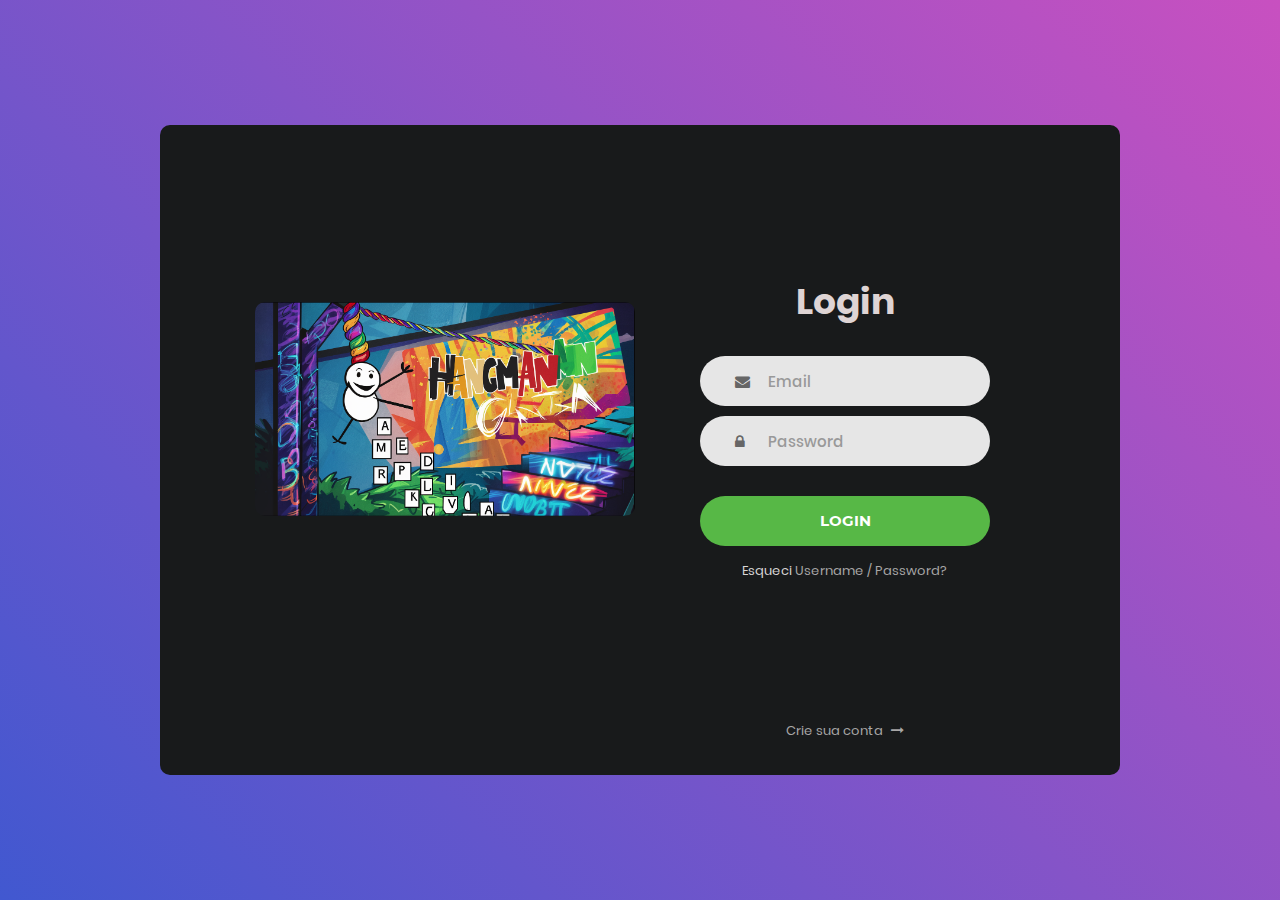
<file: index.html>
<!DOCTYPE html>
<html lang="pt-BR">
<head>
	<title>Login</title>
	<meta charset="UTF-8">
	<meta name="viewport" content="width=device-width, initial-scale=1">
<!--===============================================================================================-->	
	<link rel="icon" type="image/png" href="images/icons/favicon.ico"/>
<!--===============================================================================================-->
	<link rel="stylesheet" type="text/css" href="vendor/bootstrap/css/bootstrap.min.css">
<!--===============================================================================================-->
	<link rel="stylesheet" type="text/css" href="fonts/font-awesome-4.7.0/css/font-awesome.min.css">
<!--===============================================================================================-->
	<link rel="stylesheet" type="text/css" href="vendor/animate/animate.css">
<!--===============================================================================================-->	
	<link rel="stylesheet" type="text/css" href="vendor/css-hamburgers/hamburgers.min.css">
<!--===============================================================================================-->
	<link rel="stylesheet" type="text/css" href="vendor/select2/select2.min.css">
<!--===============================================================================================-->
	<link rel="stylesheet" type="text/css" href="css/util.css">
	<link rel="stylesheet" type="text/css" href="css/main.css">
<!--===============================================================================================-->
</head>
<body>
	
	<div class="limiter">
		<div class="container-login100">
			<div class="wrap-login100">
				<div class="login100-pic js-tilt" data-tilt>
					<img src="images/img-01.png" alt="IMG">
				</div>

				<form class="login100-form validate-form">
					<span class="login100-form-title">
						Login
					</span>

					<div class="wrap-input100 validate-input" data-validate = "Valid email is required: ex@abc.xyz">
						<input class="input100" type="text" name="email" placeholder="Email">
						<span class="focus-input100"></span>
						<span class="symbol-input100">
							<i class="fa fa-envelope" aria-hidden="true"></i>
						</span>
					</div>

					<div class="wrap-input100 validate-input" data-validate = "Password is required">
						<input class="input100" type="password" name="pass" placeholder="Password">
						<span class="focus-input100"></span>
						<span class="symbol-input100">
							<i class="fa fa-lock" aria-hidden="true"></i>
						</span>
					</div>
					
					<div class="container-login100-form-btn">
						<button class="login100-form-btn">
							Login
						</button>
					</div>

					<div class="text-center p-t-12">
						<span class="txt1">
							Esqueci
						</span>
						<a class="txt2" href="#">
							Username / Password?
						</a>
					</div>

					<div class="text-center p-t-136">
						<a class="txt2" href="#">
							Crie sua conta
							<i class="fa fa-long-arrow-right m-l-5" aria-hidden="true"></i>
						</a>
					</div>
				</form>
			</div>
		</div>
	</div>
	
	

	
<!--===============================================================================================-->	
	<script src="vendor/jquery/jquery-3.2.1.min.js"></script>
<!--===============================================================================================-->
	<script src="vendor/bootstrap/js/popper.js"></script>
	<script src="vendor/bootstrap/js/bootstrap.min.js"></script>
<!--===============================================================================================-->
	<script src="vendor/select2/select2.min.js"></script>
<!--===============================================================================================-->
	<script src="vendor/tilt/tilt.jquery.min.js"></script>
	<script >
		$('.js-tilt').tilt({
			scale: 1.1
		})
	</script>
<!--===============================================================================================-->
	<script src="js/main.js"></script>

</body>
</html>
</file>
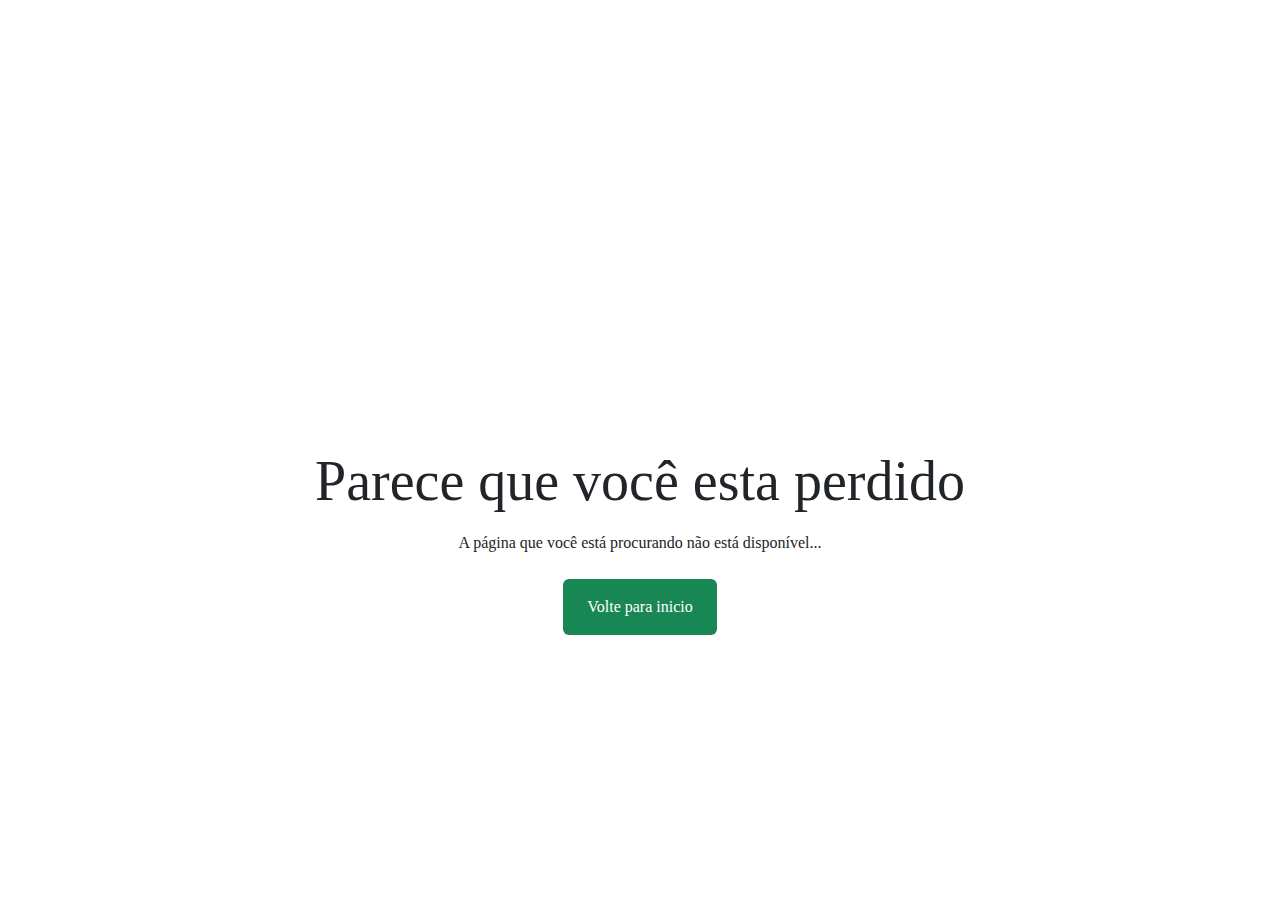
<file: erro.html>
<!DOCTYPE html>
<html lang="pt-BR">

<head>
	<meta charset="UTF-8" />
	<meta http-equiv="X-UA-Compatible" content="IE=edge" />
	<meta name="viewport" content="width=device-width, 
								initial-scale=1.0" />
	<link rel="stylesheet" href=
"https://unpkg.com/bootstrap@5.3.2/dist/css/bootstrap.min.css" />
	<style>
		* {
			margin: 0;
			padding: 0;
			box-sizing: border-box;
			font-family: "poppins";
		}
		
		.bg_img {
			background: url(
'https://media.geeksforgeeks.org/wp-content/uploads/20240226131034/2142357.jpg');
			height: 400px;
			width: 100%;
			background-repeat: no-repeat;
			background-position: center;
			background-size: contain;
		}
	</style>
	<title>Document</title>
</head>

<body>
	<section class="py-5">
		<div class="d-flex justify-content-center 
					align-items-center flex-column 
					text-center w-100">
			<div class="bg_img w-50">
			</div>
			<div>
				<p class="display-4">Parece que você esta perdido</p>
				<p> A página que você está procurando não está disponível...</p>
				<a href="index.html"
				class="text-white text-decoration-none px-4 py-3 
						bg-success d-inline-block mt-2 rounded">
					Volte para inicio
				</a>
			</div>
		</div>
	</section>
</body>

</html>
</file>
<file: css/util.css>
/*[ FONT SIZE ]
///////////////////////////////////////////////////////////
*/
.fs-1 {font-size: 1px;}
.fs-2 {font-size: 2px;}
.fs-3 {font-size: 3px;}
.fs-4 {font-size: 4px;}
.fs-5 {font-size: 5px;}
.fs-6 {font-size: 6px;}
.fs-7 {font-size: 7px;}
.fs-8 {font-size: 8px;}
.fs-9 {font-size: 9px;}
.fs-10 {font-size: 10px;}
.fs-11 {font-size: 11px;}
.fs-12 {font-size: 12px;}
.fs-13 {font-size: 13px;}
.fs-14 {font-size: 14px;}
.fs-15 {font-size: 15px;}
.fs-16 {font-size: 16px;}
.fs-17 {font-size: 17px;}
.fs-18 {font-size: 18px;}
.fs-19 {font-size: 19px;}
.fs-20 {font-size: 20px;}
.fs-21 {font-size: 21px;}
.fs-22 {font-size: 22px;}
.fs-23 {font-size: 23px;}
.fs-24 {font-size: 24px;}
.fs-25 {font-size: 25px;}
.fs-26 {font-size: 26px;}
.fs-27 {font-size: 27px;}
.fs-28 {font-size: 28px;}
.fs-29 {font-size: 29px;}
.fs-30 {font-size: 30px;}
.fs-31 {font-size: 31px;}
.fs-32 {font-size: 32px;}
.fs-33 {font-size: 33px;}
.fs-34 {font-size: 34px;}
.fs-35 {font-size: 35px;}
.fs-36 {font-size: 36px;}
.fs-37 {font-size: 37px;}
.fs-38 {font-size: 38px;}
.fs-39 {font-size: 39px;}
.fs-40 {font-size: 40px;}
.fs-41 {font-size: 41px;}
.fs-42 {font-size: 42px;}
.fs-43 {font-size: 43px;}
.fs-44 {font-size: 44px;}
.fs-45 {font-size: 45px;}
.fs-46 {font-size: 46px;}
.fs-47 {font-size: 47px;}
.fs-48 {font-size: 48px;}
.fs-49 {font-size: 49px;}
.fs-50 {font-size: 50px;}
.fs-51 {font-size: 51px;}
.fs-52 {font-size: 52px;}
.fs-53 {font-size: 53px;}
.fs-54 {font-size: 54px;}
.fs-55 {font-size: 55px;}
.fs-56 {font-size: 56px;}
.fs-57 {font-size: 57px;}
.fs-58 {font-size: 58px;}
.fs-59 {font-size: 59px;}
.fs-60 {font-size: 60px;}
.fs-61 {font-size: 61px;}
.fs-62 {font-size: 62px;}
.fs-63 {font-size: 63px;}
.fs-64 {font-size: 64px;}
.fs-65 {font-size: 65px;}
.fs-66 {font-size: 66px;}
.fs-67 {font-size: 67px;}
.fs-68 {font-size: 68px;}
.fs-69 {font-size: 69px;}
.fs-70 {font-size: 70px;}
.fs-71 {font-size: 71px;}
.fs-72 {font-size: 72px;}
.fs-73 {font-size: 73px;}
.fs-74 {font-size: 74px;}
.fs-75 {font-size: 75px;}
.fs-76 {font-size: 76px;}
.fs-77 {font-size: 77px;}
.fs-78 {font-size: 78px;}
.fs-79 {font-size: 79px;}
.fs-80 {font-size: 80px;}
.fs-81 {font-size: 81px;}
.fs-82 {font-size: 82px;}
.fs-83 {font-size: 83px;}
.fs-84 {font-size: 84px;}
.fs-85 {font-size: 85px;}
.fs-86 {font-size: 86px;}
.fs-87 {font-size: 87px;}
.fs-88 {font-size: 88px;}
.fs-89 {font-size: 89px;}
.fs-90 {font-size: 90px;}
.fs-91 {font-size: 91px;}
.fs-92 {font-size: 92px;}
.fs-93 {font-size: 93px;}
.fs-94 {font-size: 94px;}
.fs-95 {font-size: 95px;}
.fs-96 {font-size: 96px;}
.fs-97 {font-size: 97px;}
.fs-98 {font-size: 98px;}
.fs-99 {font-size: 99px;}
.fs-100 {font-size: 100px;}
.fs-101 {font-size: 101px;}
.fs-102 {font-size: 102px;}
.fs-103 {font-size: 103px;}
.fs-104 {font-size: 104px;}
.fs-105 {font-size: 105px;}
.fs-106 {font-size: 106px;}
.fs-107 {font-size: 107px;}
.fs-108 {font-size: 108px;}
.fs-109 {font-size: 109px;}
.fs-110 {font-size: 110px;}
.fs-111 {font-size: 111px;}
.fs-112 {font-size: 112px;}
.fs-113 {font-size: 113px;}
.fs-114 {font-size: 114px;}
.fs-115 {font-size: 115px;}
.fs-116 {font-size: 116px;}
.fs-117 {font-size: 117px;}
.fs-118 {font-size: 118px;}
.fs-119 {font-size: 119px;}
.fs-120 {font-size: 120px;}
.fs-121 {font-size: 121px;}
.fs-122 {font-size: 122px;}
.fs-123 {font-size: 123px;}
.fs-124 {font-size: 124px;}
.fs-125 {font-size: 125px;}
.fs-126 {font-size: 126px;}
.fs-127 {font-size: 127px;}
.fs-128 {font-size: 128px;}
.fs-129 {font-size: 129px;}
.fs-130 {font-size: 130px;}
.fs-131 {font-size: 131px;}
.fs-132 {font-size: 132px;}
.fs-133 {font-size: 133px;}
.fs-134 {font-size: 134px;}
.fs-135 {font-size: 135px;}
.fs-136 {font-size: 136px;}
.fs-137 {font-size: 137px;}
.fs-138 {font-size: 138px;}
.fs-139 {font-size: 139px;}
.fs-140 {font-size: 140px;}
.fs-141 {font-size: 141px;}
.fs-142 {font-size: 142px;}
.fs-143 {font-size: 143px;}
.fs-144 {font-size: 144px;}
.fs-145 {font-size: 145px;}
.fs-146 {font-size: 146px;}
.fs-147 {font-size: 147px;}
.fs-148 {font-size: 148px;}
.fs-149 {font-size: 149px;}
.fs-150 {font-size: 150px;}
.fs-151 {font-size: 151px;}
.fs-152 {font-size: 152px;}
.fs-153 {font-size: 153px;}
.fs-154 {font-size: 154px;}
.fs-155 {font-size: 155px;}
.fs-156 {font-size: 156px;}
.fs-157 {font-size: 157px;}
.fs-158 {font-size: 158px;}
.fs-159 {font-size: 159px;}
.fs-160 {font-size: 160px;}
.fs-161 {font-size: 161px;}
.fs-162 {font-size: 162px;}
.fs-163 {font-size: 163px;}
.fs-164 {font-size: 164px;}
.fs-165 {font-size: 165px;}
.fs-166 {font-size: 166px;}
.fs-167 {font-size: 167px;}
.fs-168 {font-size: 168px;}
.fs-169 {font-size: 169px;}
.fs-170 {font-size: 170px;}
.fs-171 {font-size: 171px;}
.fs-172 {font-size: 172px;}
.fs-173 {font-size: 173px;}
.fs-174 {font-size: 174px;}
.fs-175 {font-size: 175px;}
.fs-176 {font-size: 176px;}
.fs-177 {font-size: 177px;}
.fs-178 {font-size: 178px;}
.fs-179 {font-size: 179px;}
.fs-180 {font-size: 180px;}
.fs-181 {font-size: 181px;}
.fs-182 {font-size: 182px;}
.fs-183 {font-size: 183px;}
.fs-184 {font-size: 184px;}
.fs-185 {font-size: 185px;}
.fs-186 {font-size: 186px;}
.fs-187 {font-size: 187px;}
.fs-188 {font-size: 188px;}
.fs-189 {font-size: 189px;}
.fs-190 {font-size: 190px;}
.fs-191 {font-size: 191px;}
.fs-192 {font-size: 192px;}
.fs-193 {font-size: 193px;}
.fs-194 {font-size: 194px;}
.fs-195 {font-size: 195px;}
.fs-196 {font-size: 196px;}
.fs-197 {font-size: 197px;}
.fs-198 {font-size: 198px;}
.fs-199 {font-size: 199px;}
.fs-200 {font-size: 200px;}

/*[ PADDING ]
///////////////////////////////////////////////////////////
*/
.p-t-0 {padding-top: 0px;}
.p-t-1 {padding-top: 1px;}
.p-t-2 {padding-top: 2px;}
.p-t-3 {padding-top: 3px;}
.p-t-4 {padding-top: 4px;}
.p-t-5 {padding-top: 5px;}
.p-t-6 {padding-top: 6px;}
.p-t-7 {padding-top: 7px;}
.p-t-8 {padding-top: 8px;}
.p-t-9 {padding-top: 9px;}
.p-t-10 {padding-top: 10px;}
.p-t-11 {padding-top: 11px;}
.p-t-12 {padding-top: 12px;}
.p-t-13 {padding-top: 13px;}
.p-t-14 {padding-top: 14px;}
.p-t-15 {padding-top: 15px;}
.p-t-16 {padding-top: 16px;}
.p-t-17 {padding-top: 17px;}
.p-t-18 {padding-top: 18px;}
.p-t-19 {padding-top: 19px;}
.p-t-20 {padding-top: 20px;}
.p-t-21 {padding-top: 21px;}
.p-t-22 {padding-top: 22px;}
.p-t-23 {padding-top: 23px;}
.p-t-24 {padding-top: 24px;}
.p-t-25 {padding-top: 25px;}
.p-t-26 {padding-top: 26px;}
.p-t-27 {padding-top: 27px;}
.p-t-28 {padding-top: 28px;}
.p-t-29 {padding-top: 29px;}
.p-t-30 {padding-top: 30px;}
.p-t-31 {padding-top: 31px;}
.p-t-32 {padding-top: 32px;}
.p-t-33 {padding-top: 33px;}
.p-t-34 {padding-top: 34px;}
.p-t-35 {padding-top: 35px;}
.p-t-36 {padding-top: 36px;}
.p-t-37 {padding-top: 37px;}
.p-t-38 {padding-top: 38px;}
.p-t-39 {padding-top: 39px;}
.p-t-40 {padding-top: 40px;}
.p-t-41 {padding-top: 41px;}
.p-t-42 {padding-top: 42px;}
.p-t-43 {padding-top: 43px;}
.p-t-44 {padding-top: 44px;}
.p-t-45 {padding-top: 45px;}
.p-t-46 {padding-top: 46px;}
.p-t-47 {padding-top: 47px;}
.p-t-48 {padding-top: 48px;}
.p-t-49 {padding-top: 49px;}
.p-t-50 {padding-top: 50px;}
.p-t-51 {padding-top: 51px;}
.p-t-52 {padding-top: 52px;}
.p-t-53 {padding-top: 53px;}
.p-t-54 {padding-top: 54px;}
.p-t-55 {padding-top: 55px;}
.p-t-56 {padding-top: 56px;}
.p-t-57 {padding-top: 57px;}
.p-t-58 {padding-top: 58px;}
.p-t-59 {padding-top: 59px;}
.p-t-60 {padding-top: 60px;}
.p-t-61 {padding-top: 61px;}
.p-t-62 {padding-top: 62px;}
.p-t-63 {padding-top: 63px;}
.p-t-64 {padding-top: 64px;}
.p-t-65 {padding-top: 65px;}
.p-t-66 {padding-top: 66px;}
.p-t-67 {padding-top: 67px;}
.p-t-68 {padding-top: 68px;}
.p-t-69 {padding-top: 69px;}
.p-t-70 {padding-top: 70px;}
.p-t-71 {padding-top: 71px;}
.p-t-72 {padding-top: 72px;}
.p-t-73 {padding-top: 73px;}
.p-t-74 {padding-top: 74px;}
.p-t-75 {padding-top: 75px;}
.p-t-76 {padding-top: 76px;}
.p-t-77 {padding-top: 77px;}
.p-t-78 {padding-top: 78px;}
.p-t-79 {padding-top: 79px;}
.p-t-80 {padding-top: 80px;}
.p-t-81 {padding-top: 81px;}
.p-t-82 {padding-top: 82px;}
.p-t-83 {padding-top: 83px;}
.p-t-84 {padding-top: 84px;}
.p-t-85 {padding-top: 85px;}
.p-t-86 {padding-top: 86px;}
.p-t-87 {padding-top: 87px;}
.p-t-88 {padding-top: 88px;}
.p-t-89 {padding-top: 89px;}
.p-t-90 {padding-top: 90px;}
.p-t-91 {padding-top: 91px;}
.p-t-92 {padding-top: 92px;}
.p-t-93 {padding-top: 93px;}
.p-t-94 {padding-top: 94px;}
.p-t-95 {padding-top: 95px;}
.p-t-96 {padding-top: 96px;}
.p-t-97 {padding-top: 97px;}
.p-t-98 {padding-top: 98px;}
.p-t-99 {padding-top: 99px;}
.p-t-100 {padding-top: 100px;}
.p-t-101 {padding-top: 101px;}
.p-t-102 {padding-top: 102px;}
.p-t-103 {padding-top: 103px;}
.p-t-104 {padding-top: 104px;}
.p-t-105 {padding-top: 105px;}
.p-t-106 {padding-top: 106px;}
.p-t-107 {padding-top: 107px;}
.p-t-108 {padding-top: 108px;}
.p-t-109 {padding-top: 109px;}
.p-t-110 {padding-top: 110px;}
.p-t-111 {padding-top: 111px;}
.p-t-112 {padding-top: 112px;}
.p-t-113 {padding-top: 113px;}
.p-t-114 {padding-top: 114px;}
.p-t-115 {padding-top: 115px;}
.p-t-116 {padding-top: 116px;}
.p-t-117 {padding-top: 117px;}
.p-t-118 {padding-top: 118px;}
.p-t-119 {padding-top: 119px;}
.p-t-120 {padding-top: 120px;}
.p-t-121 {padding-top: 121px;}
.p-t-122 {padding-top: 122px;}
.p-t-123 {padding-top: 123px;}
.p-t-124 {padding-top: 124px;}
.p-t-125 {padding-top: 125px;}
.p-t-126 {padding-top: 126px;}
.p-t-127 {padding-top: 127px;}
.p-t-128 {padding-top: 128px;}
.p-t-129 {padding-top: 129px;}
.p-t-130 {padding-top: 130px;}
.p-t-131 {padding-top: 131px;}
.p-t-132 {padding-top: 132px;}
.p-t-133 {padding-top: 133px;}
.p-t-134 {padding-top: 134px;}
.p-t-135 {padding-top: 135px;}
.p-t-136 {padding-top: 136px;}
.p-t-137 {padding-top: 137px;}
.p-t-138 {padding-top: 138px;}
.p-t-139 {padding-top: 139px;}
.p-t-140 {padding-top: 140px;}
.p-t-141 {padding-top: 141px;}
.p-t-142 {padding-top: 142px;}
.p-t-143 {padding-top: 143px;}
.p-t-144 {padding-top: 144px;}
.p-t-145 {padding-top: 145px;}
.p-t-146 {padding-top: 146px;}
.p-t-147 {padding-top: 147px;}
.p-t-148 {padding-top: 148px;}
.p-t-149 {padding-top: 149px;}
.p-t-150 {padding-top: 150px;}
.p-t-151 {padding-top: 151px;}
.p-t-152 {padding-top: 152px;}
.p-t-153 {padding-top: 153px;}
.p-t-154 {padding-top: 154px;}
.p-t-155 {padding-top: 155px;}
.p-t-156 {padding-top: 156px;}
.p-t-157 {padding-top: 157px;}
.p-t-158 {padding-top: 158px;}
.p-t-159 {padding-top: 159px;}
.p-t-160 {padding-top: 160px;}
.p-t-161 {padding-top: 161px;}
.p-t-162 {padding-top: 162px;}
.p-t-163 {padding-top: 163px;}
.p-t-164 {padding-top: 164px;}
.p-t-165 {padding-top: 165px;}
.p-t-166 {padding-top: 166px;}
.p-t-167 {padding-top: 167px;}
.p-t-168 {padding-top: 168px;}
.p-t-169 {padding-top: 169px;}
.p-t-170 {padding-top: 170px;}
.p-t-171 {padding-top: 171px;}
.p-t-172 {padding-top: 172px;}
.p-t-173 {padding-top: 173px;}
.p-t-174 {padding-top: 174px;}
.p-t-175 {padding-top: 175px;}
.p-t-176 {padding-top: 176px;}
.p-t-177 {padding-top: 177px;}
.p-t-178 {padding-top: 178px;}
.p-t-179 {padding-top: 179px;}
.p-t-180 {padding-top: 180px;}
.p-t-181 {padding-top: 181px;}
.p-t-182 {padding-top: 182px;}
.p-t-183 {padding-top: 183px;}
.p-t-184 {padding-top: 184px;}
.p-t-185 {padding-top: 185px;}
.p-t-186 {padding-top: 186px;}
.p-t-187 {padding-top: 187px;}
.p-t-188 {padding-top: 188px;}
.p-t-189 {padding-top: 189px;}
.p-t-190 {padding-top: 190px;}
.p-t-191 {padding-top: 191px;}
.p-t-192 {padding-top: 192px;}
.p-t-193 {padding-top: 193px;}
.p-t-194 {padding-top: 194px;}
.p-t-195 {padding-top: 195px;}
.p-t-196 {padding-top: 196px;}
.p-t-197 {padding-top: 197px;}
.p-t-198 {padding-top: 198px;}
.p-t-199 {padding-top: 199px;}
.p-t-200 {padding-top: 200px;}
.p-t-201 {padding-top: 201px;}
.p-t-202 {padding-top: 202px;}
.p-t-203 {padding-top: 203px;}
.p-t-204 {padding-top: 204px;}
.p-t-205 {padding-top: 205px;}
.p-t-206 {padding-top: 206px;}
.p-t-207 {padding-top: 207px;}
.p-t-208 {padding-top: 208px;}
.p-t-209 {padding-top: 209px;}
.p-t-210 {padding-top: 210px;}
.p-t-211 {padding-top: 211px;}
.p-t-212 {padding-top: 212px;}
.p-t-213 {padding-top: 213px;}
.p-t-214 {padding-top: 214px;}
.p-t-215 {padding-top: 215px;}
.p-t-216 {padding-top: 216px;}
.p-t-217 {padding-top: 217px;}
.p-t-218 {padding-top: 218px;}
.p-t-219 {padding-top: 219px;}
.p-t-220 {padding-top: 220px;}
.p-t-221 {padding-top: 221px;}
.p-t-222 {padding-top: 222px;}
.p-t-223 {padding-top: 223px;}
.p-t-224 {padding-top: 224px;}
.p-t-225 {padding-top: 225px;}
.p-t-226 {padding-top: 226px;}
.p-t-227 {padding-top: 227px;}
.p-t-228 {padding-top: 228px;}
.p-t-229 {padding-top: 229px;}
.p-t-230 {padding-top: 230px;}
.p-t-231 {padding-top: 231px;}
.p-t-232 {padding-top: 232px;}
.p-t-233 {padding-top: 233px;}
.p-t-234 {padding-top: 234px;}
.p-t-235 {padding-top: 235px;}
.p-t-236 {padding-top: 236px;}
.p-t-237 {padding-top: 237px;}
.p-t-238 {padding-top: 238px;}
.p-t-239 {padding-top: 239px;}
.p-t-240 {padding-top: 240px;}
.p-t-241 {padding-top: 241px;}
.p-t-242 {padding-top: 242px;}
.p-t-243 {padding-top: 243px;}
.p-t-244 {padding-top: 244px;}
.p-t-245 {padding-top: 245px;}
.p-t-246 {padding-top: 246px;}
.p-t-247 {padding-top: 247px;}
.p-t-248 {padding-top: 248px;}
.p-t-249 {padding-top: 249px;}
.p-t-250 {padding-top: 250px;}
.p-b-0 {padding-bottom: 0px;}
.p-b-1 {padding-bottom: 1px;}
.p-b-2 {padding-bottom: 2px;}
.p-b-3 {padding-bottom: 3px;}
.p-b-4 {padding-bottom: 4px;}
.p-b-5 {padding-bottom: 5px;}
.p-b-6 {padding-bottom: 6px;}
.p-b-7 {padding-bottom: 7px;}
.p-b-8 {padding-bottom: 8px;}
.p-b-9 {padding-bottom: 9px;}
.p-b-10 {padding-bottom: 10px;}
.p-b-11 {padding-bottom: 11px;}
.p-b-12 {padding-bottom: 12px;}
.p-b-13 {padding-bottom: 13px;}
.p-b-14 {padding-bottom: 14px;}
.p-b-15 {padding-bottom: 15px;}
.p-b-16 {padding-bottom: 16px;}
.p-b-17 {padding-bottom: 17px;}
.p-b-18 {padding-bottom: 18px;}
.p-b-19 {padding-bottom: 19px;}
.p-b-20 {padding-bottom: 20px;}
.p-b-21 {padding-bottom: 21px;}
.p-b-22 {padding-bottom: 22px;}
.p-b-23 {padding-bottom: 23px;}
.p-b-24 {padding-bottom: 24px;}
.p-b-25 {padding-bottom: 25px;}
.p-b-26 {padding-bottom: 26px;}
.p-b-27 {padding-bottom: 27px;}
.p-b-28 {padding-bottom: 28px;}
.p-b-29 {padding-bottom: 29px;}
.p-b-30 {padding-bottom: 30px;}
.p-b-31 {padding-bottom: 31px;}
.p-b-32 {padding-bottom: 32px;}
.p-b-33 {padding-bottom: 33px;}
.p-b-34 {padding-bottom: 34px;}
.p-b-35 {padding-bottom: 35px;}
.p-b-36 {padding-bottom: 36px;}
.p-b-37 {padding-bottom: 37px;}
.p-b-38 {padding-bottom: 38px;}
.p-b-39 {padding-bottom: 39px;}
.p-b-40 {padding-bottom: 40px;}
.p-b-41 {padding-bottom: 41px;}
.p-b-42 {padding-bottom: 42px;}
.p-b-43 {padding-bottom: 43px;}
.p-b-44 {padding-bottom: 44px;}
.p-b-45 {padding-bottom: 45px;}
.p-b-46 {padding-bottom: 46px;}
.p-b-47 {padding-bottom: 47px;}
.p-b-48 {padding-bottom: 48px;}
.p-b-49 {padding-bottom: 49px;}
.p-b-50 {padding-bottom: 50px;}
.p-b-51 {padding-bottom: 51px;}
.p-b-52 {padding-bottom: 52px;}
.p-b-53 {padding-bottom: 53px;}
.p-b-54 {padding-bottom: 54px;}
.p-b-55 {padding-bottom: 55px;}
.p-b-56 {padding-bottom: 56px;}
.p-b-57 {padding-bottom: 57px;}
.p-b-58 {padding-bottom: 58px;}
.p-b-59 {padding-bottom: 59px;}
.p-b-60 {padding-bottom: 60px;}
.p-b-61 {padding-bottom: 61px;}
.p-b-62 {padding-bottom: 62px;}
.p-b-63 {padding-bottom: 63px;}
.p-b-64 {padding-bottom: 64px;}
.p-b-65 {padding-bottom: 65px;}
.p-b-66 {padding-bottom: 66px;}
.p-b-67 {padding-bottom: 67px;}
.p-b-68 {padding-bottom: 68px;}
.p-b-69 {padding-bottom: 69px;}
.p-b-70 {padding-bottom: 70px;}
.p-b-71 {padding-bottom: 71px;}
.p-b-72 {padding-bottom: 72px;}
.p-b-73 {padding-bottom: 73px;}
.p-b-74 {padding-bottom: 74px;}
.p-b-75 {padding-bottom: 75px;}
.p-b-76 {padding-bottom: 76px;}
.p-b-77 {padding-bottom: 77px;}
.p-b-78 {padding-bottom: 78px;}
.p-b-79 {padding-bottom: 79px;}
.p-b-80 {padding-bottom: 80px;}
.p-b-81 {padding-bottom: 81px;}
.p-b-82 {padding-bottom: 82px;}
.p-b-83 {padding-bottom: 83px;}
.p-b-84 {padding-bottom: 84px;}
.p-b-85 {padding-bottom: 85px;}
.p-b-86 {padding-bottom: 86px;}
.p-b-87 {padding-bottom: 87px;}
.p-b-88 {padding-bottom: 88px;}
.p-b-89 {padding-bottom: 89px;}
.p-b-90 {padding-bottom: 90px;}
.p-b-91 {padding-bottom: 91px;}
.p-b-92 {padding-bottom: 92px;}
.p-b-93 {padding-bottom: 93px;}
.p-b-94 {padding-bottom: 94px;}
.p-b-95 {padding-bottom: 95px;}
.p-b-96 {padding-bottom: 96px;}
.p-b-97 {padding-bottom: 97px;}
.p-b-98 {padding-bottom: 98px;}
.p-b-99 {padding-bottom: 99px;}
.p-b-100 {padding-bottom: 100px;}
.p-b-101 {padding-bottom: 101px;}
.p-b-102 {padding-bottom: 102px;}
.p-b-103 {padding-bottom: 103px;}
.p-b-104 {padding-bottom: 104px;}
.p-b-105 {padding-bottom: 105px;}
.p-b-106 {padding-bottom: 106px;}
.p-b-107 {padding-bottom: 107px;}
.p-b-108 {padding-bottom: 108px;}
.p-b-109 {padding-bottom: 109px;}
.p-b-110 {padding-bottom: 110px;}
.p-b-111 {padding-bottom: 111px;}
.p-b-112 {padding-bottom: 112px;}
.p-b-113 {padding-bottom: 113px;}
.p-b-114 {padding-bottom: 114px;}
.p-b-115 {padding-bottom: 115px;}
.p-b-116 {padding-bottom: 116px;}
.p-b-117 {padding-bottom: 117px;}
.p-b-118 {padding-bottom: 118px;}
.p-b-119 {padding-bottom: 119px;}
.p-b-120 {padding-bottom: 120px;}
.p-b-121 {padding-bottom: 121px;}
.p-b-122 {padding-bottom: 122px;}
.p-b-123 {padding-bottom: 123px;}
.p-b-124 {padding-bottom: 124px;}
.p-b-125 {padding-bottom: 125px;}
.p-b-126 {padding-bottom: 126px;}
.p-b-127 {padding-bottom: 127px;}
.p-b-128 {padding-bottom: 128px;}
.p-b-129 {padding-bottom: 129px;}
.p-b-130 {padding-bottom: 130px;}
.p-b-131 {padding-bottom: 131px;}
.p-b-132 {padding-bottom: 132px;}
.p-b-133 {padding-bottom: 133px;}
.p-b-134 {padding-bottom: 134px;}
.p-b-135 {padding-bottom: 135px;}
.p-b-136 {padding-bottom: 136px;}
.p-b-137 {padding-bottom: 137px;}
.p-b-138 {padding-bottom: 138px;}
.p-b-139 {padding-bottom: 139px;}
.p-b-140 {padding-bottom: 140px;}
.p-b-141 {padding-bottom: 141px;}
.p-b-142 {padding-bottom: 142px;}
.p-b-143 {padding-bottom: 143px;}
.p-b-144 {padding-bottom: 144px;}
.p-b-145 {padding-bottom: 145px;}
.p-b-146 {padding-bottom: 146px;}
.p-b-147 {padding-bottom: 147px;}
.p-b-148 {padding-bottom: 148px;}
.p-b-149 {padding-bottom: 149px;}
.p-b-150 {padding-bottom: 150px;}
.p-b-151 {padding-bottom: 151px;}
.p-b-152 {padding-bottom: 152px;}
.p-b-153 {padding-bottom: 153px;}
.p-b-154 {padding-bottom: 154px;}
.p-b-155 {padding-bottom: 155px;}
.p-b-156 {padding-bottom: 156px;}
.p-b-157 {padding-bottom: 157px;}
.p-b-158 {padding-bottom: 158px;}
.p-b-159 {padding-bottom: 159px;}
.p-b-160 {padding-bottom: 160px;}
.p-b-161 {padding-bottom: 161px;}
.p-b-162 {padding-bottom: 162px;}
.p-b-163 {padding-bottom: 163px;}
.p-b-164 {padding-bottom: 164px;}
.p-b-165 {padding-bottom: 165px;}
.p-b-166 {padding-bottom: 166px;}
.p-b-167 {padding-bottom: 167px;}
.p-b-168 {padding-bottom: 168px;}
.p-b-169 {padding-bottom: 169px;}
.p-b-170 {padding-bottom: 170px;}
.p-b-171 {padding-bottom: 171px;}
.p-b-172 {padding-bottom: 172px;}
.p-b-173 {padding-bottom: 173px;}
.p-b-174 {padding-bottom: 174px;}
.p-b-175 {padding-bottom: 175px;}
.p-b-176 {padding-bottom: 176px;}
.p-b-177 {padding-bottom: 177px;}
.p-b-178 {padding-bottom: 178px;}
.p-b-179 {padding-bottom: 179px;}
.p-b-180 {padding-bottom: 180px;}
.p-b-181 {padding-bottom: 181px;}
.p-b-182 {padding-bottom: 182px;}
.p-b-183 {padding-bottom: 183px;}
.p-b-184 {padding-bottom: 184px;}
.p-b-185 {padding-bottom: 185px;}
.p-b-186 {padding-bottom: 186px;}
.p-b-187 {padding-bottom: 187px;}
.p-b-188 {padding-bottom: 188px;}
.p-b-189 {padding-bottom: 189px;}
.p-b-190 {padding-bottom: 190px;}
.p-b-191 {padding-bottom: 191px;}
.p-b-192 {padding-bottom: 192px;}
.p-b-193 {padding-bottom: 193px;}
.p-b-194 {padding-bottom: 194px;}
.p-b-195 {padding-bottom: 195px;}
.p-b-196 {padding-bottom: 196px;}
.p-b-197 {padding-bottom: 197px;}
.p-b-198 {padding-bottom: 198px;}
.p-b-199 {padding-bottom: 199px;}
.p-b-200 {padding-bottom: 200px;}
.p-b-201 {padding-bottom: 201px;}
.p-b-202 {padding-bottom: 202px;}
.p-b-203 {padding-bottom: 203px;}
.p-b-204 {padding-bottom: 204px;}
.p-b-205 {padding-bottom: 205px;}
.p-b-206 {padding-bottom: 206px;}
.p-b-207 {padding-bottom: 207px;}
.p-b-208 {padding-bottom: 208px;}
.p-b-209 {padding-bottom: 209px;}
.p-b-210 {padding-bottom: 210px;}
.p-b-211 {padding-bottom: 211px;}
.p-b-212 {padding-bottom: 212px;}
.p-b-213 {padding-bottom: 213px;}
.p-b-214 {padding-bottom: 214px;}
.p-b-215 {padding-bottom: 215px;}
.p-b-216 {padding-bottom: 216px;}
.p-b-217 {padding-bottom: 217px;}
.p-b-218 {padding-bottom: 218px;}
.p-b-219 {padding-bottom: 219px;}
.p-b-220 {padding-bottom: 220px;}
.p-b-221 {padding-bottom: 221px;}
.p-b-222 {padding-bottom: 222px;}
.p-b-223 {padding-bottom: 223px;}
.p-b-224 {padding-bottom: 224px;}
.p-b-225 {padding-bottom: 225px;}
.p-b-226 {padding-bottom: 226px;}
.p-b-227 {padding-bottom: 227px;}
.p-b-228 {padding-bottom: 228px;}
.p-b-229 {padding-bottom: 229px;}
.p-b-230 {padding-bottom: 230px;}
.p-b-231 {padding-bottom: 231px;}
.p-b-232 {padding-bottom: 232px;}
.p-b-233 {padding-bottom: 233px;}
.p-b-234 {padding-bottom: 234px;}
.p-b-235 {padding-bottom: 235px;}
.p-b-236 {padding-bottom: 236px;}
.p-b-237 {padding-bottom: 237px;}
.p-b-238 {padding-bottom: 238px;}
.p-b-239 {padding-bottom: 239px;}
.p-b-240 {padding-bottom: 240px;}
.p-b-241 {padding-bottom: 241px;}
.p-b-242 {padding-bottom: 242px;}
.p-b-243 {padding-bottom: 243px;}
.p-b-244 {padding-bottom: 244px;}
.p-b-245 {padding-bottom: 245px;}
.p-b-246 {padding-bottom: 246px;}
.p-b-247 {padding-bottom: 247px;}
.p-b-248 {padding-bottom: 248px;}
.p-b-249 {padding-bottom: 249px;}
.p-b-250 {padding-bottom: 250px;}
.p-l-0 {padding-left: 0px;}
.p-l-1 {padding-left: 1px;}
.p-l-2 {padding-left: 2px;}
.p-l-3 {padding-left: 3px;}
.p-l-4 {padding-left: 4px;}
.p-l-5 {padding-left: 5px;}
.p-l-6 {padding-left: 6px;}
.p-l-7 {padding-left: 7px;}
.p-l-8 {padding-left: 8px;}
.p-l-9 {padding-left: 9px;}
.p-l-10 {padding-left: 10px;}
.p-l-11 {padding-left: 11px;}
.p-l-12 {padding-left: 12px;}
.p-l-13 {padding-left: 13px;}
.p-l-14 {padding-left: 14px;}
.p-l-15 {padding-left: 15px;}
.p-l-16 {padding-left: 16px;}
.p-l-17 {padding-left: 17px;}
.p-l-18 {padding-left: 18px;}
.p-l-19 {padding-left: 19px;}
.p-l-20 {padding-left: 20px;}
.p-l-21 {padding-left: 21px;}
.p-l-22 {padding-left: 22px;}
.p-l-23 {padding-left: 23px;}
.p-l-24 {padding-left: 24px;}
.p-l-25 {padding-left: 25px;}
.p-l-26 {padding-left: 26px;}
.p-l-27 {padding-left: 27px;}
.p-l-28 {padding-left: 28px;}
.p-l-29 {padding-left: 29px;}
.p-l-30 {padding-left: 30px;}
.p-l-31 {padding-left: 31px;}
.p-l-32 {padding-left: 32px;}
.p-l-33 {padding-left: 33px;}
.p-l-34 {padding-left: 34px;}
.p-l-35 {padding-left: 35px;}
.p-l-36 {padding-left: 36px;}
.p-l-37 {padding-left: 37px;}
.p-l-38 {padding-left: 38px;}
.p-l-39 {padding-left: 39px;}
.p-l-40 {padding-left: 40px;}
.p-l-41 {padding-left: 41px;}
.p-l-42 {padding-left: 42px;}
.p-l-43 {padding-left: 43px;}
.p-l-44 {padding-left: 44px;}
.p-l-45 {padding-left: 45px;}
.p-l-46 {padding-left: 46px;}
.p-l-47 {padding-left: 47px;}
.p-l-48 {padding-left: 48px;}
.p-l-49 {padding-left: 49px;}
.p-l-50 {padding-left: 50px;}
.p-l-51 {padding-left: 51px;}
.p-l-52 {padding-left: 52px;}
.p-l-53 {padding-left: 53px;}
.p-l-54 {padding-left: 54px;}
.p-l-55 {padding-left: 55px;}
.p-l-56 {padding-left: 56px;}
.p-l-57 {padding-left: 57px;}
.p-l-58 {padding-left: 58px;}
.p-l-59 {padding-left: 59px;}
.p-l-60 {padding-left: 60px;}
.p-l-61 {padding-left: 61px;}
.p-l-62 {padding-left: 62px;}
.p-l-63 {padding-left: 63px;}
.p-l-64 {padding-left: 64px;}
.p-l-65 {padding-left: 65px;}
.p-l-66 {padding-left: 66px;}
.p-l-67 {padding-left: 67px;}
.p-l-68 {padding-left: 68px;}
.p-l-69 {padding-left: 69px;}
.p-l-70 {padding-left: 70px;}
.p-l-71 {padding-left: 71px;}
.p-l-72 {padding-left: 72px;}
.p-l-73 {padding-left: 73px;}
.p-l-74 {padding-left: 74px;}
.p-l-75 {padding-left: 75px;}
.p-l-76 {padding-left: 76px;}
.p-l-77 {padding-left: 77px;}
.p-l-78 {padding-left: 78px;}
.p-l-79 {padding-left: 79px;}
.p-l-80 {padding-left: 80px;}
.p-l-81 {padding-left: 81px;}
.p-l-82 {padding-left: 82px;}
.p-l-83 {padding-left: 83px;}
.p-l-84 {padding-left: 84px;}
.p-l-85 {padding-left: 85px;}
.p-l-86 {padding-left: 86px;}
.p-l-87 {padding-left: 87px;}
.p-l-88 {padding-left: 88px;}
.p-l-89 {padding-left: 89px;}
.p-l-90 {padding-left: 90px;}
.p-l-91 {padding-left: 91px;}
.p-l-92 {padding-left: 92px;}
.p-l-93 {padding-left: 93px;}
.p-l-94 {padding-left: 94px;}
.p-l-95 {padding-left: 95px;}
.p-l-96 {padding-left: 96px;}
.p-l-97 {padding-left: 97px;}
.p-l-98 {padding-left: 98px;}
.p-l-99 {padding-left: 99px;}
.p-l-100 {padding-left: 100px;}
.p-l-101 {padding-left: 101px;}
.p-l-102 {padding-left: 102px;}
.p-l-103 {padding-left: 103px;}
.p-l-104 {padding-left: 104px;}
.p-l-105 {padding-left: 105px;}
.p-l-106 {padding-left: 106px;}
.p-l-107 {padding-left: 107px;}
.p-l-108 {padding-left: 108px;}
.p-l-109 {padding-left: 109px;}
.p-l-110 {padding-left: 110px;}
.p-l-111 {padding-left: 111px;}
.p-l-112 {padding-left: 112px;}
.p-l-113 {padding-left: 113px;}
.p-l-114 {padding-left: 114px;}
.p-l-115 {padding-left: 115px;}
.p-l-116 {padding-left: 116px;}
.p-l-117 {padding-left: 117px;}
.p-l-118 {padding-left: 118px;}
.p-l-119 {padding-left: 119px;}
.p-l-120 {padding-left: 120px;}
.p-l-121 {padding-left: 121px;}
.p-l-122 {padding-left: 122px;}
.p-l-123 {padding-left: 123px;}
.p-l-124 {padding-left: 124px;}
.p-l-125 {padding-left: 125px;}
.p-l-126 {padding-left: 126px;}
.p-l-127 {padding-left: 127px;}
.p-l-128 {padding-left: 128px;}
.p-l-129 {padding-left: 129px;}
.p-l-130 {padding-left: 130px;}
.p-l-131 {padding-left: 131px;}
.p-l-132 {padding-left: 132px;}
.p-l-133 {padding-left: 133px;}
.p-l-134 {padding-left: 134px;}
.p-l-135 {padding-left: 135px;}
.p-l-136 {padding-left: 136px;}
.p-l-137 {padding-left: 137px;}
.p-l-138 {padding-left: 138px;}
.p-l-139 {padding-left: 139px;}
.p-l-140 {padding-left: 140px;}
.p-l-141 {padding-left: 141px;}
.p-l-142 {padding-left: 142px;}
.p-l-143 {padding-left: 143px;}
.p-l-144 {padding-left: 144px;}
.p-l-145 {padding-left: 145px;}
.p-l-146 {padding-left: 146px;}
.p-l-147 {padding-left: 147px;}
.p-l-148 {padding-left: 148px;}
.p-l-149 {padding-left: 149px;}
.p-l-150 {padding-left: 150px;}
.p-l-151 {padding-left: 151px;}
.p-l-152 {padding-left: 152px;}
.p-l-153 {padding-left: 153px;}
.p-l-154 {padding-left: 154px;}
.p-l-155 {padding-left: 155px;}
.p-l-156 {padding-left: 156px;}
.p-l-157 {padding-left: 157px;}
.p-l-158 {padding-left: 158px;}
.p-l-159 {padding-left: 159px;}
.p-l-160 {padding-left: 160px;}
.p-l-161 {padding-left: 161px;}
.p-l-162 {padding-left: 162px;}
.p-l-163 {padding-left: 163px;}
.p-l-164 {padding-left: 164px;}
.p-l-165 {padding-left: 165px;}
.p-l-166 {padding-left: 166px;}
.p-l-167 {padding-left: 167px;}
.p-l-168 {padding-left: 168px;}
.p-l-169 {padding-left: 169px;}
.p-l-170 {padding-left: 170px;}
.p-l-171 {padding-left: 171px;}
.p-l-172 {padding-left: 172px;}
.p-l-173 {padding-left: 173px;}
.p-l-174 {padding-left: 174px;}
.p-l-175 {padding-left: 175px;}
.p-l-176 {padding-left: 176px;}
.p-l-177 {padding-left: 177px;}
.p-l-178 {padding-left: 178px;}
.p-l-179 {padding-left: 179px;}
.p-l-180 {padding-left: 180px;}
.p-l-181 {padding-left: 181px;}
.p-l-182 {padding-left: 182px;}
.p-l-183 {padding-left: 183px;}
.p-l-184 {padding-left: 184px;}
.p-l-185 {padding-left: 185px;}
.p-l-186 {padding-left: 186px;}
.p-l-187 {padding-left: 187px;}
.p-l-188 {padding-left: 188px;}
.p-l-189 {padding-left: 189px;}
.p-l-190 {padding-left: 190px;}
.p-l-191 {padding-left: 191px;}
.p-l-192 {padding-left: 192px;}
.p-l-193 {padding-left: 193px;}
.p-l-194 {padding-left: 194px;}
.p-l-195 {padding-left: 195px;}
.p-l-196 {padding-left: 196px;}
.p-l-197 {padding-left: 197px;}
.p-l-198 {padding-left: 198px;}
.p-l-199 {padding-left: 199px;}
.p-l-200 {padding-left: 200px;}
.p-l-201 {padding-left: 201px;}
.p-l-202 {padding-left: 202px;}
.p-l-203 {padding-left: 203px;}
.p-l-204 {padding-left: 204px;}
.p-l-205 {padding-left: 205px;}
.p-l-206 {padding-left: 206px;}
.p-l-207 {padding-left: 207px;}
.p-l-208 {padding-left: 208px;}
.p-l-209 {padding-left: 209px;}
.p-l-210 {padding-left: 210px;}
.p-l-211 {padding-left: 211px;}
.p-l-212 {padding-left: 212px;}
.p-l-213 {padding-left: 213px;}
.p-l-214 {padding-left: 214px;}
.p-l-215 {padding-left: 215px;}
.p-l-216 {padding-left: 216px;}
.p-l-217 {padding-left: 217px;}
.p-l-218 {padding-left: 218px;}
.p-l-219 {padding-left: 219px;}
.p-l-220 {padding-left: 220px;}
.p-l-221 {padding-left: 221px;}
.p-l-222 {padding-left: 222px;}
.p-l-223 {padding-left: 223px;}
.p-l-224 {padding-left: 224px;}
.p-l-225 {padding-left: 225px;}
.p-l-226 {padding-left: 226px;}
.p-l-227 {padding-left: 227px;}
.p-l-228 {padding-left: 228px;}
.p-l-229 {padding-left: 229px;}
.p-l-230 {padding-left: 230px;}
.p-l-231 {padding-left: 231px;}
.p-l-232 {padding-left: 232px;}
.p-l-233 {padding-left: 233px;}
.p-l-234 {padding-left: 234px;}
.p-l-235 {padding-left: 235px;}
.p-l-236 {padding-left: 236px;}
.p-l-237 {padding-left: 237px;}
.p-l-238 {padding-left: 238px;}
.p-l-239 {padding-left: 239px;}
.p-l-240 {padding-left: 240px;}
.p-l-241 {padding-left: 241px;}
.p-l-242 {padding-left: 242px;}
.p-l-243 {padding-left: 243px;}
.p-l-244 {padding-left: 244px;}
.p-l-245 {padding-left: 245px;}
.p-l-246 {padding-left: 246px;}
.p-l-247 {padding-left: 247px;}
.p-l-248 {padding-left: 248px;}
.p-l-249 {padding-left: 249px;}
.p-l-250 {padding-left: 250px;}
.p-r-0 {padding-right: 0px;}
.p-r-1 {padding-right: 1px;}
.p-r-2 {padding-right: 2px;}
.p-r-3 {padding-right: 3px;}
.p-r-4 {padding-right: 4px;}
.p-r-5 {padding-right: 5px;}
.p-r-6 {padding-right: 6px;}
.p-r-7 {padding-right: 7px;}
.p-r-8 {padding-right: 8px;}
.p-r-9 {padding-right: 9px;}
.p-r-10 {padding-right: 10px;}
.p-r-11 {padding-right: 11px;}
.p-r-12 {padding-right: 12px;}
.p-r-13 {padding-right: 13px;}
.p-r-14 {padding-right: 14px;}
.p-r-15 {padding-right: 15px;}
.p-r-16 {padding-right: 16px;}
.p-r-17 {padding-right: 17px;}
.p-r-18 {padding-right: 18px;}
.p-r-19 {padding-right: 19px;}
.p-r-20 {padding-right: 20px;}
.p-r-21 {padding-right: 21px;}
.p-r-22 {padding-right: 22px;}
.p-r-23 {padding-right: 23px;}
.p-r-24 {padding-right: 24px;}
.p-r-25 {padding-right: 25px;}
.p-r-26 {padding-right: 26px;}
.p-r-27 {padding-right: 27px;}
.p-r-28 {padding-right: 28px;}
.p-r-29 {padding-right: 29px;}
.p-r-30 {padding-right: 30px;}
.p-r-31 {padding-right: 31px;}
.p-r-32 {padding-right: 32px;}
.p-r-33 {padding-right: 33px;}
.p-r-34 {padding-right: 34px;}
.p-r-35 {padding-right: 35px;}
.p-r-36 {padding-right: 36px;}
.p-r-37 {padding-right: 37px;}
.p-r-38 {padding-right: 38px;}
.p-r-39 {padding-right: 39px;}
.p-r-40 {padding-right: 40px;}
.p-r-41 {padding-right: 41px;}
.p-r-42 {padding-right: 42px;}
.p-r-43 {padding-right: 43px;}
.p-r-44 {padding-right: 44px;}
.p-r-45 {padding-right: 45px;}
.p-r-46 {padding-right: 46px;}
.p-r-47 {padding-right: 47px;}
.p-r-48 {padding-right: 48px;}
.p-r-49 {padding-right: 49px;}
.p-r-50 {padding-right: 50px;}
.p-r-51 {padding-right: 51px;}
.p-r-52 {padding-right: 52px;}
.p-r-53 {padding-right: 53px;}
.p-r-54 {padding-right: 54px;}
.p-r-55 {padding-right: 55px;}
.p-r-56 {padding-right: 56px;}
.p-r-57 {padding-right: 57px;}
.p-r-58 {padding-right: 58px;}
.p-r-59 {padding-right: 59px;}
.p-r-60 {padding-right: 60px;}
.p-r-61 {padding-right: 61px;}
.p-r-62 {padding-right: 62px;}
.p-r-63 {padding-right: 63px;}
.p-r-64 {padding-right: 64px;}
.p-r-65 {padding-right: 65px;}
.p-r-66 {padding-right: 66px;}
.p-r-67 {padding-right: 67px;}
.p-r-68 {padding-right: 68px;}
.p-r-69 {padding-right: 69px;}
.p-r-70 {padding-right: 70px;}
.p-r-71 {padding-right: 71px;}
.p-r-72 {padding-right: 72px;}
.p-r-73 {padding-right: 73px;}
.p-r-74 {padding-right: 74px;}
.p-r-75 {padding-right: 75px;}
.p-r-76 {padding-right: 76px;}
.p-r-77 {padding-right: 77px;}
.p-r-78 {padding-right: 78px;}
.p-r-79 {padding-right: 79px;}
.p-r-80 {padding-right: 80px;}
.p-r-81 {padding-right: 81px;}
.p-r-82 {padding-right: 82px;}
.p-r-83 {padding-right: 83px;}
.p-r-84 {padding-right: 84px;}
.p-r-85 {padding-right: 85px;}
.p-r-86 {padding-right: 86px;}
.p-r-87 {padding-right: 87px;}
.p-r-88 {padding-right: 88px;}
.p-r-89 {padding-right: 89px;}
.p-r-90 {padding-right: 90px;}
.p-r-91 {padding-right: 91px;}
.p-r-92 {padding-right: 92px;}
.p-r-93 {padding-right: 93px;}
.p-r-94 {padding-right: 94px;}
.p-r-95 {padding-right: 95px;}
.p-r-96 {padding-right: 96px;}
.p-r-97 {padding-right: 97px;}
.p-r-98 {padding-right: 98px;}
.p-r-99 {padding-right: 99px;}
.p-r-100 {padding-right: 100px;}
.p-r-101 {padding-right: 101px;}
.p-r-102 {padding-right: 102px;}
.p-r-103 {padding-right: 103px;}
.p-r-104 {padding-right: 104px;}
.p-r-105 {padding-right: 105px;}
.p-r-106 {padding-right: 106px;}
.p-r-107 {padding-right: 107px;}
.p-r-108 {padding-right: 108px;}
.p-r-109 {padding-right: 109px;}
.p-r-110 {padding-right: 110px;}
.p-r-111 {padding-right: 111px;}
.p-r-112 {padding-right: 112px;}
.p-r-113 {padding-right: 113px;}
.p-r-114 {padding-right: 114px;}
.p-r-115 {padding-right: 115px;}
.p-r-116 {padding-right: 116px;}
.p-r-117 {padding-right: 117px;}
.p-r-118 {padding-right: 118px;}
.p-r-119 {padding-right: 119px;}
.p-r-120 {padding-right: 120px;}
.p-r-121 {padding-right: 121px;}
.p-r-122 {padding-right: 122px;}
.p-r-123 {padding-right: 123px;}
.p-r-124 {padding-right: 124px;}
.p-r-125 {padding-right: 125px;}
.p-r-126 {padding-right: 126px;}
.p-r-127 {padding-right: 127px;}
.p-r-128 {padding-right: 128px;}
.p-r-129 {padding-right: 129px;}
.p-r-130 {padding-right: 130px;}
.p-r-131 {padding-right: 131px;}
.p-r-132 {padding-right: 132px;}
.p-r-133 {padding-right: 133px;}
.p-r-134 {padding-right: 134px;}
.p-r-135 {padding-right: 135px;}
.p-r-136 {padding-right: 136px;}
.p-r-137 {padding-right: 137px;}
.p-r-138 {padding-right: 138px;}
.p-r-139 {padding-right: 139px;}
.p-r-140 {padding-right: 140px;}
.p-r-141 {padding-right: 141px;}
.p-r-142 {padding-right: 142px;}
.p-r-143 {padding-right: 143px;}
.p-r-144 {padding-right: 144px;}
.p-r-145 {padding-right: 145px;}
.p-r-146 {padding-right: 146px;}
.p-r-147 {padding-right: 147px;}
.p-r-148 {padding-right: 148px;}
.p-r-149 {padding-right: 149px;}
.p-r-150 {padding-right: 150px;}
.p-r-151 {padding-right: 151px;}
.p-r-152 {padding-right: 152px;}
.p-r-153 {padding-right: 153px;}
.p-r-154 {padding-right: 154px;}
.p-r-155 {padding-right: 155px;}
.p-r-156 {padding-right: 156px;}
.p-r-157 {padding-right: 157px;}
.p-r-158 {padding-right: 158px;}
.p-r-159 {padding-right: 159px;}
.p-r-160 {padding-right: 160px;}
.p-r-161 {padding-right: 161px;}
.p-r-162 {padding-right: 162px;}
.p-r-163 {padding-right: 163px;}
.p-r-164 {padding-right: 164px;}
.p-r-165 {padding-right: 165px;}
.p-r-166 {padding-right: 166px;}
.p-r-167 {padding-right: 167px;}
.p-r-168 {padding-right: 168px;}
.p-r-169 {padding-right: 169px;}
.p-r-170 {padding-right: 170px;}
.p-r-171 {padding-right: 171px;}
.p-r-172 {padding-right: 172px;}
.p-r-173 {padding-right: 173px;}
.p-r-174 {padding-right: 174px;}
.p-r-175 {padding-right: 175px;}
.p-r-176 {padding-right: 176px;}
.p-r-177 {padding-right: 177px;}
.p-r-178 {padding-right: 178px;}
.p-r-179 {padding-right: 179px;}
.p-r-180 {padding-right: 180px;}
.p-r-181 {padding-right: 181px;}
.p-r-182 {padding-right: 182px;}
.p-r-183 {padding-right: 183px;}
.p-r-184 {padding-right: 184px;}
.p-r-185 {padding-right: 185px;}
.p-r-186 {padding-right: 186px;}
.p-r-187 {padding-right: 187px;}
.p-r-188 {padding-right: 188px;}
.p-r-189 {padding-right: 189px;}
.p-r-190 {padding-right: 190px;}
.p-r-191 {padding-right: 191px;}
.p-r-192 {padding-right: 192px;}
.p-r-193 {padding-right: 193px;}
.p-r-194 {padding-right: 194px;}
.p-r-195 {padding-right: 195px;}
.p-r-196 {padding-right: 196px;}
.p-r-197 {padding-right: 197px;}
.p-r-198 {padding-right: 198px;}
.p-r-199 {padding-right: 199px;}
.p-r-200 {padding-right: 200px;}
.p-r-201 {padding-right: 201px;}
.p-r-202 {padding-right: 202px;}
.p-r-203 {padding-right: 203px;}
.p-r-204 {padding-right: 204px;}
.p-r-205 {padding-right: 205px;}
.p-r-206 {padding-right: 206px;}
.p-r-207 {padding-right: 207px;}
.p-r-208 {padding-right: 208px;}
.p-r-209 {padding-right: 209px;}
.p-r-210 {padding-right: 210px;}
.p-r-211 {padding-right: 211px;}
.p-r-212 {padding-right: 212px;}
.p-r-213 {padding-right: 213px;}
.p-r-214 {padding-right: 214px;}
.p-r-215 {padding-right: 215px;}
.p-r-216 {padding-right: 216px;}
.p-r-217 {padding-right: 217px;}
.p-r-218 {padding-right: 218px;}
.p-r-219 {padding-right: 219px;}
.p-r-220 {padding-right: 220px;}
.p-r-221 {padding-right: 221px;}
.p-r-222 {padding-right: 222px;}
.p-r-223 {padding-right: 223px;}
.p-r-224 {padding-right: 224px;}
.p-r-225 {padding-right: 225px;}
.p-r-226 {padding-right: 226px;}
.p-r-227 {padding-right: 227px;}
.p-r-228 {padding-right: 228px;}
.p-r-229 {padding-right: 229px;}
.p-r-230 {padding-right: 230px;}
.p-r-231 {padding-right: 231px;}
.p-r-232 {padding-right: 232px;}
.p-r-233 {padding-right: 233px;}
.p-r-234 {padding-right: 234px;}
.p-r-235 {padding-right: 235px;}
.p-r-236 {padding-right: 236px;}
.p-r-237 {padding-right: 237px;}
.p-r-238 {padding-right: 238px;}
.p-r-239 {padding-right: 239px;}
.p-r-240 {padding-right: 240px;}
.p-r-241 {padding-right: 241px;}
.p-r-242 {padding-right: 242px;}
.p-r-243 {padding-right: 243px;}
.p-r-244 {padding-right: 244px;}
.p-r-245 {padding-right: 245px;}
.p-r-246 {padding-right: 246px;}
.p-r-247 {padding-right: 247px;}
.p-r-248 {padding-right: 248px;}
.p-r-249 {padding-right: 249px;}
.p-r-250 {padding-right: 250px;}

/*[ MARGIN ]
///////////////////////////////////////////////////////////
*/
.m-t-0 {margin-top: 0px;}
.m-t-1 {margin-top: 1px;}
.m-t-2 {margin-top: 2px;}
.m-t-3 {margin-top: 3px;}
.m-t-4 {margin-top: 4px;}
.m-t-5 {margin-top: 5px;}
.m-t-6 {margin-top: 6px;}
.m-t-7 {margin-top: 7px;}
.m-t-8 {margin-top: 8px;}
.m-t-9 {margin-top: 9px;}
.m-t-10 {margin-top: 10px;}
.m-t-11 {margin-top: 11px;}
.m-t-12 {margin-top: 12px;}
.m-t-13 {margin-top: 13px;}
.m-t-14 {margin-top: 14px;}
.m-t-15 {margin-top: 15px;}
.m-t-16 {margin-top: 16px;}
.m-t-17 {margin-top: 17px;}
.m-t-18 {margin-top: 18px;}
.m-t-19 {margin-top: 19px;}
.m-t-20 {margin-top: 20px;}
.m-t-21 {margin-top: 21px;}
.m-t-22 {margin-top: 22px;}
.m-t-23 {margin-top: 23px;}
.m-t-24 {margin-top: 24px;}
.m-t-25 {margin-top: 25px;}
.m-t-26 {margin-top: 26px;}
.m-t-27 {margin-top: 27px;}
.m-t-28 {margin-top: 28px;}
.m-t-29 {margin-top: 29px;}
.m-t-30 {margin-top: 30px;}
.m-t-31 {margin-top: 31px;}
.m-t-32 {margin-top: 32px;}
.m-t-33 {margin-top: 33px;}
.m-t-34 {margin-top: 34px;}
.m-t-35 {margin-top: 35px;}
.m-t-36 {margin-top: 36px;}
.m-t-37 {margin-top: 37px;}
.m-t-38 {margin-top: 38px;}
.m-t-39 {margin-top: 39px;}
.m-t-40 {margin-top: 40px;}
.m-t-41 {margin-top: 41px;}
.m-t-42 {margin-top: 42px;}
.m-t-43 {margin-top: 43px;}
.m-t-44 {margin-top: 44px;}
.m-t-45 {margin-top: 45px;}
.m-t-46 {margin-top: 46px;}
.m-t-47 {margin-top: 47px;}
.m-t-48 {margin-top: 48px;}
.m-t-49 {margin-top: 49px;}
.m-t-50 {margin-top: 50px;}
.m-t-51 {margin-top: 51px;}
.m-t-52 {margin-top: 52px;}
.m-t-53 {margin-top: 53px;}
.m-t-54 {margin-top: 54px;}
.m-t-55 {margin-top: 55px;}
.m-t-56 {margin-top: 56px;}
.m-t-57 {margin-top: 57px;}
.m-t-58 {margin-top: 58px;}
.m-t-59 {margin-top: 59px;}
.m-t-60 {margin-top: 60px;}
.m-t-61 {margin-top: 61px;}
.m-t-62 {margin-top: 62px;}
.m-t-63 {margin-top: 63px;}
.m-t-64 {margin-top: 64px;}
.m-t-65 {margin-top: 65px;}
.m-t-66 {margin-top: 66px;}
.m-t-67 {margin-top: 67px;}
.m-t-68 {margin-top: 68px;}
.m-t-69 {margin-top: 69px;}
.m-t-70 {margin-top: 70px;}
.m-t-71 {margin-top: 71px;}
.m-t-72 {margin-top: 72px;}
.m-t-73 {margin-top: 73px;}
.m-t-74 {margin-top: 74px;}
.m-t-75 {margin-top: 75px;}
.m-t-76 {margin-top: 76px;}
.m-t-77 {margin-top: 77px;}
.m-t-78 {margin-top: 78px;}
.m-t-79 {margin-top: 79px;}
.m-t-80 {margin-top: 80px;}
.m-t-81 {margin-top: 81px;}
.m-t-82 {margin-top: 82px;}
.m-t-83 {margin-top: 83px;}
.m-t-84 {margin-top: 84px;}
.m-t-85 {margin-top: 85px;}
.m-t-86 {margin-top: 86px;}
.m-t-87 {margin-top: 87px;}
.m-t-88 {margin-top: 88px;}
.m-t-89 {margin-top: 89px;}
.m-t-90 {margin-top: 90px;}
.m-t-91 {margin-top: 91px;}
.m-t-92 {margin-top: 92px;}
.m-t-93 {margin-top: 93px;}
.m-t-94 {margin-top: 94px;}
.m-t-95 {margin-top: 95px;}
.m-t-96 {margin-top: 96px;}
.m-t-97 {margin-top: 97px;}
.m-t-98 {margin-top: 98px;}
.m-t-99 {margin-top: 99px;}
.m-t-100 {margin-top: 100px;}
.m-t-101 {margin-top: 101px;}
.m-t-102 {margin-top: 102px;}
.m-t-103 {margin-top: 103px;}
.m-t-104 {margin-top: 104px;}
.m-t-105 {margin-top: 105px;}
.m-t-106 {margin-top: 106px;}
.m-t-107 {margin-top: 107px;}
.m-t-108 {margin-top: 108px;}
.m-t-109 {margin-top: 109px;}
.m-t-110 {margin-top: 110px;}
.m-t-111 {margin-top: 111px;}
.m-t-112 {margin-top: 112px;}
.m-t-113 {margin-top: 113px;}
.m-t-114 {margin-top: 114px;}
.m-t-115 {margin-top: 115px;}
.m-t-116 {margin-top: 116px;}
.m-t-117 {margin-top: 117px;}
.m-t-118 {margin-top: 118px;}
.m-t-119 {margin-top: 119px;}
.m-t-120 {margin-top: 120px;}
.m-t-121 {margin-top: 121px;}
.m-t-122 {margin-top: 122px;}
.m-t-123 {margin-top: 123px;}
.m-t-124 {margin-top: 124px;}
.m-t-125 {margin-top: 125px;}
.m-t-126 {margin-top: 126px;}
.m-t-127 {margin-top: 127px;}
.m-t-128 {margin-top: 128px;}
.m-t-129 {margin-top: 129px;}
.m-t-130 {margin-top: 130px;}
.m-t-131 {margin-top: 131px;}
.m-t-132 {margin-top: 132px;}
.m-t-133 {margin-top: 133px;}
.m-t-134 {margin-top: 134px;}
.m-t-135 {margin-top: 135px;}
.m-t-136 {margin-top: 136px;}
.m-t-137 {margin-top: 137px;}
.m-t-138 {margin-top: 138px;}
.m-t-139 {margin-top: 139px;}
.m-t-140 {margin-top: 140px;}
.m-t-141 {margin-top: 141px;}
.m-t-142 {margin-top: 142px;}
.m-t-143 {margin-top: 143px;}
.m-t-144 {margin-top: 144px;}
.m-t-145 {margin-top: 145px;}
.m-t-146 {margin-top: 146px;}
.m-t-147 {margin-top: 147px;}
.m-t-148 {margin-top: 148px;}
.m-t-149 {margin-top: 149px;}
.m-t-150 {margin-top: 150px;}
.m-t-151 {margin-top: 151px;}
.m-t-152 {margin-top: 152px;}
.m-t-153 {margin-top: 153px;}
.m-t-154 {margin-top: 154px;}
.m-t-155 {margin-top: 155px;}
.m-t-156 {margin-top: 156px;}
.m-t-157 {margin-top: 157px;}
.m-t-158 {margin-top: 158px;}
.m-t-159 {margin-top: 159px;}
.m-t-160 {margin-top: 160px;}
.m-t-161 {margin-top: 161px;}
.m-t-162 {margin-top: 162px;}
.m-t-163 {margin-top: 163px;}
.m-t-164 {margin-top: 164px;}
.m-t-165 {margin-top: 165px;}
.m-t-166 {margin-top: 166px;}
.m-t-167 {margin-top: 167px;}
.m-t-168 {margin-top: 168px;}
.m-t-169 {margin-top: 169px;}
.m-t-170 {margin-top: 170px;}
.m-t-171 {margin-top: 171px;}
.m-t-172 {margin-top: 172px;}
.m-t-173 {margin-top: 173px;}
.m-t-174 {margin-top: 174px;}
.m-t-175 {margin-top: 175px;}
.m-t-176 {margin-top: 176px;}
.m-t-177 {margin-top: 177px;}
.m-t-178 {margin-top: 178px;}
.m-t-179 {margin-top: 179px;}
.m-t-180 {margin-top: 180px;}
.m-t-181 {margin-top: 181px;}
.m-t-182 {margin-top: 182px;}
.m-t-183 {margin-top: 183px;}
.m-t-184 {margin-top: 184px;}
.m-t-185 {margin-top: 185px;}
.m-t-186 {margin-top: 186px;}
.m-t-187 {margin-top: 187px;}
.m-t-188 {margin-top: 188px;}
.m-t-189 {margin-top: 189px;}
.m-t-190 {margin-top: 190px;}
.m-t-191 {margin-top: 191px;}
.m-t-192 {margin-top: 192px;}
.m-t-193 {margin-top: 193px;}
.m-t-194 {margin-top: 194px;}
.m-t-195 {margin-top: 195px;}
.m-t-196 {margin-top: 196px;}
.m-t-197 {margin-top: 197px;}
.m-t-198 {margin-top: 198px;}
.m-t-199 {margin-top: 199px;}
.m-t-200 {margin-top: 200px;}
.m-t-201 {margin-top: 201px;}
.m-t-202 {margin-top: 202px;}
.m-t-203 {margin-top: 203px;}
.m-t-204 {margin-top: 204px;}
.m-t-205 {margin-top: 205px;}
.m-t-206 {margin-top: 206px;}
.m-t-207 {margin-top: 207px;}
.m-t-208 {margin-top: 208px;}
.m-t-209 {margin-top: 209px;}
.m-t-210 {margin-top: 210px;}
.m-t-211 {margin-top: 211px;}
.m-t-212 {margin-top: 212px;}
.m-t-213 {margin-top: 213px;}
.m-t-214 {margin-top: 214px;}
.m-t-215 {margin-top: 215px;}
.m-t-216 {margin-top: 216px;}
.m-t-217 {margin-top: 217px;}
.m-t-218 {margin-top: 218px;}
.m-t-219 {margin-top: 219px;}
.m-t-220 {margin-top: 220px;}
.m-t-221 {margin-top: 221px;}
.m-t-222 {margin-top: 222px;}
.m-t-223 {margin-top: 223px;}
.m-t-224 {margin-top: 224px;}
.m-t-225 {margin-top: 225px;}
.m-t-226 {margin-top: 226px;}
.m-t-227 {margin-top: 227px;}
.m-t-228 {margin-top: 228px;}
.m-t-229 {margin-top: 229px;}
.m-t-230 {margin-top: 230px;}
.m-t-231 {margin-top: 231px;}
.m-t-232 {margin-top: 232px;}
.m-t-233 {margin-top: 233px;}
.m-t-234 {margin-top: 234px;}
.m-t-235 {margin-top: 235px;}
.m-t-236 {margin-top: 236px;}
.m-t-237 {margin-top: 237px;}
.m-t-238 {margin-top: 238px;}
.m-t-239 {margin-top: 239px;}
.m-t-240 {margin-top: 240px;}
.m-t-241 {margin-top: 241px;}
.m-t-242 {margin-top: 242px;}
.m-t-243 {margin-top: 243px;}
.m-t-244 {margin-top: 244px;}
.m-t-245 {margin-top: 245px;}
.m-t-246 {margin-top: 246px;}
.m-t-247 {margin-top: 247px;}
.m-t-248 {margin-top: 248px;}
.m-t-249 {margin-top: 249px;}
.m-t-250 {margin-top: 250px;}
.m-b-0 {margin-bottom: 0px;}
.m-b-1 {margin-bottom: 1px;}
.m-b-2 {margin-bottom: 2px;}
.m-b-3 {margin-bottom: 3px;}
.m-b-4 {margin-bottom: 4px;}
.m-b-5 {margin-bottom: 5px;}
.m-b-6 {margin-bottom: 6px;}
.m-b-7 {margin-bottom: 7px;}
.m-b-8 {margin-bottom: 8px;}
.m-b-9 {margin-bottom: 9px;}
.m-b-10 {margin-bottom: 10px;}
.m-b-11 {margin-bottom: 11px;}
.m-b-12 {margin-bottom: 12px;}
.m-b-13 {margin-bottom: 13px;}
.m-b-14 {margin-bottom: 14px;}
.m-b-15 {margin-bottom: 15px;}
.m-b-16 {margin-bottom: 16px;}
.m-b-17 {margin-bottom: 17px;}
.m-b-18 {margin-bottom: 18px;}
.m-b-19 {margin-bottom: 19px;}
.m-b-20 {margin-bottom: 20px;}
.m-b-21 {margin-bottom: 21px;}
.m-b-22 {margin-bottom: 22px;}
.m-b-23 {margin-bottom: 23px;}
.m-b-24 {margin-bottom: 24px;}
.m-b-25 {margin-bottom: 25px;}
.m-b-26 {margin-bottom: 26px;}
.m-b-27 {margin-bottom: 27px;}
.m-b-28 {margin-bottom: 28px;}
.m-b-29 {margin-bottom: 29px;}
.m-b-30 {margin-bottom: 30px;}
.m-b-31 {margin-bottom: 31px;}
.m-b-32 {margin-bottom: 32px;}
.m-b-33 {margin-bottom: 33px;}
.m-b-34 {margin-bottom: 34px;}
.m-b-35 {margin-bottom: 35px;}
.m-b-36 {margin-bottom: 36px;}
.m-b-37 {margin-bottom: 37px;}
.m-b-38 {margin-bottom: 38px;}
.m-b-39 {margin-bottom: 39px;}
.m-b-40 {margin-bottom: 40px;}
.m-b-41 {margin-bottom: 41px;}
.m-b-42 {margin-bottom: 42px;}
.m-b-43 {margin-bottom: 43px;}
.m-b-44 {margin-bottom: 44px;}
.m-b-45 {margin-bottom: 45px;}
.m-b-46 {margin-bottom: 46px;}
.m-b-47 {margin-bottom: 47px;}
.m-b-48 {margin-bottom: 48px;}
.m-b-49 {margin-bottom: 49px;}
.m-b-50 {margin-bottom: 50px;}
.m-b-51 {margin-bottom: 51px;}
.m-b-52 {margin-bottom: 52px;}
.m-b-53 {margin-bottom: 53px;}
.m-b-54 {margin-bottom: 54px;}
.m-b-55 {margin-bottom: 55px;}
.m-b-56 {margin-bottom: 56px;}
.m-b-57 {margin-bottom: 57px;}
.m-b-58 {margin-bottom: 58px;}
.m-b-59 {margin-bottom: 59px;}
.m-b-60 {margin-bottom: 60px;}
.m-b-61 {margin-bottom: 61px;}
.m-b-62 {margin-bottom: 62px;}
.m-b-63 {margin-bottom: 63px;}
.m-b-64 {margin-bottom: 64px;}
.m-b-65 {margin-bottom: 65px;}
.m-b-66 {margin-bottom: 66px;}
.m-b-67 {margin-bottom: 67px;}
.m-b-68 {margin-bottom: 68px;}
.m-b-69 {margin-bottom: 69px;}
.m-b-70 {margin-bottom: 70px;}
.m-b-71 {margin-bottom: 71px;}
.m-b-72 {margin-bottom: 72px;}
.m-b-73 {margin-bottom: 73px;}
.m-b-74 {margin-bottom: 74px;}
.m-b-75 {margin-bottom: 75px;}
.m-b-76 {margin-bottom: 76px;}
.m-b-77 {margin-bottom: 77px;}
.m-b-78 {margin-bottom: 78px;}
.m-b-79 {margin-bottom: 79px;}
.m-b-80 {margin-bottom: 80px;}
.m-b-81 {margin-bottom: 81px;}
.m-b-82 {margin-bottom: 82px;}
.m-b-83 {margin-bottom: 83px;}
.m-b-84 {margin-bottom: 84px;}
.m-b-85 {margin-bottom: 85px;}
.m-b-86 {margin-bottom: 86px;}
.m-b-87 {margin-bottom: 87px;}
.m-b-88 {margin-bottom: 88px;}
.m-b-89 {margin-bottom: 89px;}
.m-b-90 {margin-bottom: 90px;}
.m-b-91 {margin-bottom: 91px;}
.m-b-92 {margin-bottom: 92px;}
.m-b-93 {margin-bottom: 93px;}
.m-b-94 {margin-bottom: 94px;}
.m-b-95 {margin-bottom: 95px;}
.m-b-96 {margin-bottom: 96px;}
.m-b-97 {margin-bottom: 97px;}
.m-b-98 {margin-bottom: 98px;}
.m-b-99 {margin-bottom: 99px;}
.m-b-100 {margin-bottom: 100px;}
.m-b-101 {margin-bottom: 101px;}
.m-b-102 {margin-bottom: 102px;}
.m-b-103 {margin-bottom: 103px;}
.m-b-104 {margin-bottom: 104px;}
.m-b-105 {margin-bottom: 105px;}
.m-b-106 {margin-bottom: 106px;}
.m-b-107 {margin-bottom: 107px;}
.m-b-108 {margin-bottom: 108px;}
.m-b-109 {margin-bottom: 109px;}
.m-b-110 {margin-bottom: 110px;}
.m-b-111 {margin-bottom: 111px;}
.m-b-112 {margin-bottom: 112px;}
.m-b-113 {margin-bottom: 113px;}
.m-b-114 {margin-bottom: 114px;}
.m-b-115 {margin-bottom: 115px;}
.m-b-116 {margin-bottom: 116px;}
.m-b-117 {margin-bottom: 117px;}
.m-b-118 {margin-bottom: 118px;}
.m-b-119 {margin-bottom: 119px;}
.m-b-120 {margin-bottom: 120px;}
.m-b-121 {margin-bottom: 121px;}
.m-b-122 {margin-bottom: 122px;}
.m-b-123 {margin-bottom: 123px;}
.m-b-124 {margin-bottom: 124px;}
.m-b-125 {margin-bottom: 125px;}
.m-b-126 {margin-bottom: 126px;}
.m-b-127 {margin-bottom: 127px;}
.m-b-128 {margin-bottom: 128px;}
.m-b-129 {margin-bottom: 129px;}
.m-b-130 {margin-bottom: 130px;}
.m-b-131 {margin-bottom: 131px;}
.m-b-132 {margin-bottom: 132px;}
.m-b-133 {margin-bottom: 133px;}
.m-b-134 {margin-bottom: 134px;}
.m-b-135 {margin-bottom: 135px;}
.m-b-136 {margin-bottom: 136px;}
.m-b-137 {margin-bottom: 137px;}
.m-b-138 {margin-bottom: 138px;}
.m-b-139 {margin-bottom: 139px;}
.m-b-140 {margin-bottom: 140px;}
.m-b-141 {margin-bottom: 141px;}
.m-b-142 {margin-bottom: 142px;}
.m-b-143 {margin-bottom: 143px;}
.m-b-144 {margin-bottom: 144px;}
.m-b-145 {margin-bottom: 145px;}
.m-b-146 {margin-bottom: 146px;}
.m-b-147 {margin-bottom: 147px;}
.m-b-148 {margin-bottom: 148px;}
.m-b-149 {margin-bottom: 149px;}
.m-b-150 {margin-bottom: 150px;}
.m-b-151 {margin-bottom: 151px;}
.m-b-152 {margin-bottom: 152px;}
.m-b-153 {margin-bottom: 153px;}
.m-b-154 {margin-bottom: 154px;}
.m-b-155 {margin-bottom: 155px;}
.m-b-156 {margin-bottom: 156px;}
.m-b-157 {margin-bottom: 157px;}
.m-b-158 {margin-bottom: 158px;}
.m-b-159 {margin-bottom: 159px;}
.m-b-160 {margin-bottom: 160px;}
.m-b-161 {margin-bottom: 161px;}
.m-b-162 {margin-bottom: 162px;}
.m-b-163 {margin-bottom: 163px;}
.m-b-164 {margin-bottom: 164px;}
.m-b-165 {margin-bottom: 165px;}
.m-b-166 {margin-bottom: 166px;}
.m-b-167 {margin-bottom: 167px;}
.m-b-168 {margin-bottom: 168px;}
.m-b-169 {margin-bottom: 169px;}
.m-b-170 {margin-bottom: 170px;}
.m-b-171 {margin-bottom: 171px;}
.m-b-172 {margin-bottom: 172px;}
.m-b-173 {margin-bottom: 173px;}
.m-b-174 {margin-bottom: 174px;}
.m-b-175 {margin-bottom: 175px;}
.m-b-176 {margin-bottom: 176px;}
.m-b-177 {margin-bottom: 177px;}
.m-b-178 {margin-bottom: 178px;}
.m-b-179 {margin-bottom: 179px;}
.m-b-180 {margin-bottom: 180px;}
.m-b-181 {margin-bottom: 181px;}
.m-b-182 {margin-bottom: 182px;}
.m-b-183 {margin-bottom: 183px;}
.m-b-184 {margin-bottom: 184px;}
.m-b-185 {margin-bottom: 185px;}
.m-b-186 {margin-bottom: 186px;}
.m-b-187 {margin-bottom: 187px;}
.m-b-188 {margin-bottom: 188px;}
.m-b-189 {margin-bottom: 189px;}
.m-b-190 {margin-bottom: 190px;}
.m-b-191 {margin-bottom: 191px;}
.m-b-192 {margin-bottom: 192px;}
.m-b-193 {margin-bottom: 193px;}
.m-b-194 {margin-bottom: 194px;}
.m-b-195 {margin-bottom: 195px;}
.m-b-196 {margin-bottom: 196px;}
.m-b-197 {margin-bottom: 197px;}
.m-b-198 {margin-bottom: 198px;}
.m-b-199 {margin-bottom: 199px;}
.m-b-200 {margin-bottom: 200px;}
.m-b-201 {margin-bottom: 201px;}
.m-b-202 {margin-bottom: 202px;}
.m-b-203 {margin-bottom: 203px;}
.m-b-204 {margin-bottom: 204px;}
.m-b-205 {margin-bottom: 205px;}
.m-b-206 {margin-bottom: 206px;}
.m-b-207 {margin-bottom: 207px;}
.m-b-208 {margin-bottom: 208px;}
.m-b-209 {margin-bottom: 209px;}
.m-b-210 {margin-bottom: 210px;}
.m-b-211 {margin-bottom: 211px;}
.m-b-212 {margin-bottom: 212px;}
.m-b-213 {margin-bottom: 213px;}
.m-b-214 {margin-bottom: 214px;}
.m-b-215 {margin-bottom: 215px;}
.m-b-216 {margin-bottom: 216px;}
.m-b-217 {margin-bottom: 217px;}
.m-b-218 {margin-bottom: 218px;}
.m-b-219 {margin-bottom: 219px;}
.m-b-220 {margin-bottom: 220px;}
.m-b-221 {margin-bottom: 221px;}
.m-b-222 {margin-bottom: 222px;}
.m-b-223 {margin-bottom: 223px;}
.m-b-224 {margin-bottom: 224px;}
.m-b-225 {margin-bottom: 225px;}
.m-b-226 {margin-bottom: 226px;}
.m-b-227 {margin-bottom: 227px;}
.m-b-228 {margin-bottom: 228px;}
.m-b-229 {margin-bottom: 229px;}
.m-b-230 {margin-bottom: 230px;}
.m-b-231 {margin-bottom: 231px;}
.m-b-232 {margin-bottom: 232px;}
.m-b-233 {margin-bottom: 233px;}
.m-b-234 {margin-bottom: 234px;}
.m-b-235 {margin-bottom: 235px;}
.m-b-236 {margin-bottom: 236px;}
.m-b-237 {margin-bottom: 237px;}
.m-b-238 {margin-bottom: 238px;}
.m-b-239 {margin-bottom: 239px;}
.m-b-240 {margin-bottom: 240px;}
.m-b-241 {margin-bottom: 241px;}
.m-b-242 {margin-bottom: 242px;}
.m-b-243 {margin-bottom: 243px;}
.m-b-244 {margin-bottom: 244px;}
.m-b-245 {margin-bottom: 245px;}
.m-b-246 {margin-bottom: 246px;}
.m-b-247 {margin-bottom: 247px;}
.m-b-248 {margin-bottom: 248px;}
.m-b-249 {margin-bottom: 249px;}
.m-b-250 {margin-bottom: 250px;}
.m-l-0 {margin-left: 0px;}
.m-l-1 {margin-left: 1px;}
.m-l-2 {margin-left: 2px;}
.m-l-3 {margin-left: 3px;}
.m-l-4 {margin-left: 4px;}
.m-l-5 {margin-left: 5px;}
.m-l-6 {margin-left: 6px;}
.m-l-7 {margin-left: 7px;}
.m-l-8 {margin-left: 8px;}
.m-l-9 {margin-left: 9px;}
.m-l-10 {margin-left: 10px;}
.m-l-11 {margin-left: 11px;}
.m-l-12 {margin-left: 12px;}
.m-l-13 {margin-left: 13px;}
.m-l-14 {margin-left: 14px;}
.m-l-15 {margin-left: 15px;}
.m-l-16 {margin-left: 16px;}
.m-l-17 {margin-left: 17px;}
.m-l-18 {margin-left: 18px;}
.m-l-19 {margin-left: 19px;}
.m-l-20 {margin-left: 20px;}
.m-l-21 {margin-left: 21px;}
.m-l-22 {margin-left: 22px;}
.m-l-23 {margin-left: 23px;}
.m-l-24 {margin-left: 24px;}
.m-l-25 {margin-left: 25px;}
.m-l-26 {margin-left: 26px;}
.m-l-27 {margin-left: 27px;}
.m-l-28 {margin-left: 28px;}
.m-l-29 {margin-left: 29px;}
.m-l-30 {margin-left: 30px;}
.m-l-31 {margin-left: 31px;}
.m-l-32 {margin-left: 32px;}
.m-l-33 {margin-left: 33px;}
.m-l-34 {margin-left: 34px;}
.m-l-35 {margin-left: 35px;}
.m-l-36 {margin-left: 36px;}
.m-l-37 {margin-left: 37px;}
.m-l-38 {margin-left: 38px;}
.m-l-39 {margin-left: 39px;}
.m-l-40 {margin-left: 40px;}
.m-l-41 {margin-left: 41px;}
.m-l-42 {margin-left: 42px;}
.m-l-43 {margin-left: 43px;}
.m-l-44 {margin-left: 44px;}
.m-l-45 {margin-left: 45px;}
.m-l-46 {margin-left: 46px;}
.m-l-47 {margin-left: 47px;}
.m-l-48 {margin-left: 48px;}
.m-l-49 {margin-left: 49px;}
.m-l-50 {margin-left: 50px;}
.m-l-51 {margin-left: 51px;}
.m-l-52 {margin-left: 52px;}
.m-l-53 {margin-left: 53px;}
.m-l-54 {margin-left: 54px;}
.m-l-55 {margin-left: 55px;}
.m-l-56 {margin-left: 56px;}
.m-l-57 {margin-left: 57px;}
.m-l-58 {margin-left: 58px;}
.m-l-59 {margin-left: 59px;}
.m-l-60 {margin-left: 60px;}
.m-l-61 {margin-left: 61px;}
.m-l-62 {margin-left: 62px;}
.m-l-63 {margin-left: 63px;}
.m-l-64 {margin-left: 64px;}
.m-l-65 {margin-left: 65px;}
.m-l-66 {margin-left: 66px;}
.m-l-67 {margin-left: 67px;}
.m-l-68 {margin-left: 68px;}
.m-l-69 {margin-left: 69px;}
.m-l-70 {margin-left: 70px;}
.m-l-71 {margin-left: 71px;}
.m-l-72 {margin-left: 72px;}
.m-l-73 {margin-left: 73px;}
.m-l-74 {margin-left: 74px;}
.m-l-75 {margin-left: 75px;}
.m-l-76 {margin-left: 76px;}
.m-l-77 {margin-left: 77px;}
.m-l-78 {margin-left: 78px;}
.m-l-79 {margin-left: 79px;}
.m-l-80 {margin-left: 80px;}
.m-l-81 {margin-left: 81px;}
.m-l-82 {margin-left: 82px;}
.m-l-83 {margin-left: 83px;}
.m-l-84 {margin-left: 84px;}
.m-l-85 {margin-left: 85px;}
.m-l-86 {margin-left: 86px;}
.m-l-87 {margin-left: 87px;}
.m-l-88 {margin-left: 88px;}
.m-l-89 {margin-left: 89px;}
.m-l-90 {margin-left: 90px;}
.m-l-91 {margin-left: 91px;}
.m-l-92 {margin-left: 92px;}
.m-l-93 {margin-left: 93px;}
.m-l-94 {margin-left: 94px;}
.m-l-95 {margin-left: 95px;}
.m-l-96 {margin-left: 96px;}
.m-l-97 {margin-left: 97px;}
.m-l-98 {margin-left: 98px;}
.m-l-99 {margin-left: 99px;}
.m-l-100 {margin-left: 100px;}
.m-l-101 {margin-left: 101px;}
.m-l-102 {margin-left: 102px;}
.m-l-103 {margin-left: 103px;}
.m-l-104 {margin-left: 104px;}
.m-l-105 {margin-left: 105px;}
.m-l-106 {margin-left: 106px;}
.m-l-107 {margin-left: 107px;}
.m-l-108 {margin-left: 108px;}
.m-l-109 {margin-left: 109px;}
.m-l-110 {margin-left: 110px;}
.m-l-111 {margin-left: 111px;}
.m-l-112 {margin-left: 112px;}
.m-l-113 {margin-left: 113px;}
.m-l-114 {margin-left: 114px;}
.m-l-115 {margin-left: 115px;}
.m-l-116 {margin-left: 116px;}
.m-l-117 {margin-left: 117px;}
.m-l-118 {margin-left: 118px;}
.m-l-119 {margin-left: 119px;}
.m-l-120 {margin-left: 120px;}
.m-l-121 {margin-left: 121px;}
.m-l-122 {margin-left: 122px;}
.m-l-123 {margin-left: 123px;}
.m-l-124 {margin-left: 124px;}
.m-l-125 {margin-left: 125px;}
.m-l-126 {margin-left: 126px;}
.m-l-127 {margin-left: 127px;}
.m-l-128 {margin-left: 128px;}
.m-l-129 {margin-left: 129px;}
.m-l-130 {margin-left: 130px;}
.m-l-131 {margin-left: 131px;}
.m-l-132 {margin-left: 132px;}
.m-l-133 {margin-left: 133px;}
.m-l-134 {margin-left: 134px;}
.m-l-135 {margin-left: 135px;}
.m-l-136 {margin-left: 136px;}
.m-l-137 {margin-left: 137px;}
.m-l-138 {margin-left: 138px;}
.m-l-139 {margin-left: 139px;}
.m-l-140 {margin-left: 140px;}
.m-l-141 {margin-left: 141px;}
.m-l-142 {margin-left: 142px;}
.m-l-143 {margin-left: 143px;}
.m-l-144 {margin-left: 144px;}
.m-l-145 {margin-left: 145px;}
.m-l-146 {margin-left: 146px;}
.m-l-147 {margin-left: 147px;}
.m-l-148 {margin-left: 148px;}
.m-l-149 {margin-left: 149px;}
.m-l-150 {margin-left: 150px;}
.m-l-151 {margin-left: 151px;}
.m-l-152 {margin-left: 152px;}
.m-l-153 {margin-left: 153px;}
.m-l-154 {margin-left: 154px;}
.m-l-155 {margin-left: 155px;}
.m-l-156 {margin-left: 156px;}
.m-l-157 {margin-left: 157px;}
.m-l-158 {margin-left: 158px;}
.m-l-159 {margin-left: 159px;}
.m-l-160 {margin-left: 160px;}
.m-l-161 {margin-left: 161px;}
.m-l-162 {margin-left: 162px;}
.m-l-163 {margin-left: 163px;}
.m-l-164 {margin-left: 164px;}
.m-l-165 {margin-left: 165px;}
.m-l-166 {margin-left: 166px;}
.m-l-167 {margin-left: 167px;}
.m-l-168 {margin-left: 168px;}
.m-l-169 {margin-left: 169px;}
.m-l-170 {margin-left: 170px;}
.m-l-171 {margin-left: 171px;}
.m-l-172 {margin-left: 172px;}
.m-l-173 {margin-left: 173px;}
.m-l-174 {margin-left: 174px;}
.m-l-175 {margin-left: 175px;}
.m-l-176 {margin-left: 176px;}
.m-l-177 {margin-left: 177px;}
.m-l-178 {margin-left: 178px;}
.m-l-179 {margin-left: 179px;}
.m-l-180 {margin-left: 180px;}
.m-l-181 {margin-left: 181px;}
.m-l-182 {margin-left: 182px;}
.m-l-183 {margin-left: 183px;}
.m-l-184 {margin-left: 184px;}
.m-l-185 {margin-left: 185px;}
.m-l-186 {margin-left: 186px;}
.m-l-187 {margin-left: 187px;}
.m-l-188 {margin-left: 188px;}
.m-l-189 {margin-left: 189px;}
.m-l-190 {margin-left: 190px;}
.m-l-191 {margin-left: 191px;}
.m-l-192 {margin-left: 192px;}
.m-l-193 {margin-left: 193px;}
.m-l-194 {margin-left: 194px;}
.m-l-195 {margin-left: 195px;}
.m-l-196 {margin-left: 196px;}
.m-l-197 {margin-left: 197px;}
.m-l-198 {margin-left: 198px;}
.m-l-199 {margin-left: 199px;}
.m-l-200 {margin-left: 200px;}
.m-l-201 {margin-left: 201px;}
.m-l-202 {margin-left: 202px;}
.m-l-203 {margin-left: 203px;}
.m-l-204 {margin-left: 204px;}
.m-l-205 {margin-left: 205px;}
.m-l-206 {margin-left: 206px;}
.m-l-207 {margin-left: 207px;}
.m-l-208 {margin-left: 208px;}
.m-l-209 {margin-left: 209px;}
.m-l-210 {margin-left: 210px;}
.m-l-211 {margin-left: 211px;}
.m-l-212 {margin-left: 212px;}
.m-l-213 {margin-left: 213px;}
.m-l-214 {margin-left: 214px;}
.m-l-215 {margin-left: 215px;}
.m-l-216 {margin-left: 216px;}
.m-l-217 {margin-left: 217px;}
.m-l-218 {margin-left: 218px;}
.m-l-219 {margin-left: 219px;}
.m-l-220 {margin-left: 220px;}
.m-l-221 {margin-left: 221px;}
.m-l-222 {margin-left: 222px;}
.m-l-223 {margin-left: 223px;}
.m-l-224 {margin-left: 224px;}
.m-l-225 {margin-left: 225px;}
.m-l-226 {margin-left: 226px;}
.m-l-227 {margin-left: 227px;}
.m-l-228 {margin-left: 228px;}
.m-l-229 {margin-left: 229px;}
.m-l-230 {margin-left: 230px;}
.m-l-231 {margin-left: 231px;}
.m-l-232 {margin-left: 232px;}
.m-l-233 {margin-left: 233px;}
.m-l-234 {margin-left: 234px;}
.m-l-235 {margin-left: 235px;}
.m-l-236 {margin-left: 236px;}
.m-l-237 {margin-left: 237px;}
.m-l-238 {margin-left: 238px;}
.m-l-239 {margin-left: 239px;}
.m-l-240 {margin-left: 240px;}
.m-l-241 {margin-left: 241px;}
.m-l-242 {margin-left: 242px;}
.m-l-243 {margin-left: 243px;}
.m-l-244 {margin-left: 244px;}
.m-l-245 {margin-left: 245px;}
.m-l-246 {margin-left: 246px;}
.m-l-247 {margin-left: 247px;}
.m-l-248 {margin-left: 248px;}
.m-l-249 {margin-left: 249px;}
.m-l-250 {margin-left: 250px;}
.m-r-0 {margin-right: 0px;}
.m-r-1 {margin-right: 1px;}
.m-r-2 {margin-right: 2px;}
.m-r-3 {margin-right: 3px;}
.m-r-4 {margin-right: 4px;}
.m-r-5 {margin-right: 5px;}
.m-r-6 {margin-right: 6px;}
.m-r-7 {margin-right: 7px;}
.m-r-8 {margin-right: 8px;}
.m-r-9 {margin-right: 9px;}
.m-r-10 {margin-right: 10px;}
.m-r-11 {margin-right: 11px;}
.m-r-12 {margin-right: 12px;}
.m-r-13 {margin-right: 13px;}
.m-r-14 {margin-right: 14px;}
.m-r-15 {margin-right: 15px;}
.m-r-16 {margin-right: 16px;}
.m-r-17 {margin-right: 17px;}
.m-r-18 {margin-right: 18px;}
.m-r-19 {margin-right: 19px;}
.m-r-20 {margin-right: 20px;}
.m-r-21 {margin-right: 21px;}
.m-r-22 {margin-right: 22px;}
.m-r-23 {margin-right: 23px;}
.m-r-24 {margin-right: 24px;}
.m-r-25 {margin-right: 25px;}
.m-r-26 {margin-right: 26px;}
.m-r-27 {margin-right: 27px;}
.m-r-28 {margin-right: 28px;}
.m-r-29 {margin-right: 29px;}
.m-r-30 {margin-right: 30px;}
.m-r-31 {margin-right: 31px;}
.m-r-32 {margin-right: 32px;}
.m-r-33 {margin-right: 33px;}
.m-r-34 {margin-right: 34px;}
.m-r-35 {margin-right: 35px;}
.m-r-36 {margin-right: 36px;}
.m-r-37 {margin-right: 37px;}
.m-r-38 {margin-right: 38px;}
.m-r-39 {margin-right: 39px;}
.m-r-40 {margin-right: 40px;}
.m-r-41 {margin-right: 41px;}
.m-r-42 {margin-right: 42px;}
.m-r-43 {margin-right: 43px;}
.m-r-44 {margin-right: 44px;}
.m-r-45 {margin-right: 45px;}
.m-r-46 {margin-right: 46px;}
.m-r-47 {margin-right: 47px;}
.m-r-48 {margin-right: 48px;}
.m-r-49 {margin-right: 49px;}
.m-r-50 {margin-right: 50px;}
.m-r-51 {margin-right: 51px;}
.m-r-52 {margin-right: 52px;}
.m-r-53 {margin-right: 53px;}
.m-r-54 {margin-right: 54px;}
.m-r-55 {margin-right: 55px;}
.m-r-56 {margin-right: 56px;}
.m-r-57 {margin-right: 57px;}
.m-r-58 {margin-right: 58px;}
.m-r-59 {margin-right: 59px;}
.m-r-60 {margin-right: 60px;}
.m-r-61 {margin-right: 61px;}
.m-r-62 {margin-right: 62px;}
.m-r-63 {margin-right: 63px;}
.m-r-64 {margin-right: 64px;}
.m-r-65 {margin-right: 65px;}
.m-r-66 {margin-right: 66px;}
.m-r-67 {margin-right: 67px;}
.m-r-68 {margin-right: 68px;}
.m-r-69 {margin-right: 69px;}
.m-r-70 {margin-right: 70px;}
.m-r-71 {margin-right: 71px;}
.m-r-72 {margin-right: 72px;}
.m-r-73 {margin-right: 73px;}
.m-r-74 {margin-right: 74px;}
.m-r-75 {margin-right: 75px;}
.m-r-76 {margin-right: 76px;}
.m-r-77 {margin-right: 77px;}
.m-r-78 {margin-right: 78px;}
.m-r-79 {margin-right: 79px;}
.m-r-80 {margin-right: 80px;}
.m-r-81 {margin-right: 81px;}
.m-r-82 {margin-right: 82px;}
.m-r-83 {margin-right: 83px;}
.m-r-84 {margin-right: 84px;}
.m-r-85 {margin-right: 85px;}
.m-r-86 {margin-right: 86px;}
.m-r-87 {margin-right: 87px;}
.m-r-88 {margin-right: 88px;}
.m-r-89 {margin-right: 89px;}
.m-r-90 {margin-right: 90px;}
.m-r-91 {margin-right: 91px;}
.m-r-92 {margin-right: 92px;}
.m-r-93 {margin-right: 93px;}
.m-r-94 {margin-right: 94px;}
.m-r-95 {margin-right: 95px;}
.m-r-96 {margin-right: 96px;}
.m-r-97 {margin-right: 97px;}
.m-r-98 {margin-right: 98px;}
.m-r-99 {margin-right: 99px;}
.m-r-100 {margin-right: 100px;}
.m-r-101 {margin-right: 101px;}
.m-r-102 {margin-right: 102px;}
.m-r-103 {margin-right: 103px;}
.m-r-104 {margin-right: 104px;}
.m-r-105 {margin-right: 105px;}
.m-r-106 {margin-right: 106px;}
.m-r-107 {margin-right: 107px;}
.m-r-108 {margin-right: 108px;}
.m-r-109 {margin-right: 109px;}
.m-r-110 {margin-right: 110px;}
.m-r-111 {margin-right: 111px;}
.m-r-112 {margin-right: 112px;}
.m-r-113 {margin-right: 113px;}
.m-r-114 {margin-right: 114px;}
.m-r-115 {margin-right: 115px;}
.m-r-116 {margin-right: 116px;}
.m-r-117 {margin-right: 117px;}
.m-r-118 {margin-right: 118px;}
.m-r-119 {margin-right: 119px;}
.m-r-120 {margin-right: 120px;}
.m-r-121 {margin-right: 121px;}
.m-r-122 {margin-right: 122px;}
.m-r-123 {margin-right: 123px;}
.m-r-124 {margin-right: 124px;}
.m-r-125 {margin-right: 125px;}
.m-r-126 {margin-right: 126px;}
.m-r-127 {margin-right: 127px;}
.m-r-128 {margin-right: 128px;}
.m-r-129 {margin-right: 129px;}
.m-r-130 {margin-right: 130px;}
.m-r-131 {margin-right: 131px;}
.m-r-132 {margin-right: 132px;}
.m-r-133 {margin-right: 133px;}
.m-r-134 {margin-right: 134px;}
.m-r-135 {margin-right: 135px;}
.m-r-136 {margin-right: 136px;}
.m-r-137 {margin-right: 137px;}
.m-r-138 {margin-right: 138px;}
.m-r-139 {margin-right: 139px;}
.m-r-140 {margin-right: 140px;}
.m-r-141 {margin-right: 141px;}
.m-r-142 {margin-right: 142px;}
.m-r-143 {margin-right: 143px;}
.m-r-144 {margin-right: 144px;}
.m-r-145 {margin-right: 145px;}
.m-r-146 {margin-right: 146px;}
.m-r-147 {margin-right: 147px;}
.m-r-148 {margin-right: 148px;}
.m-r-149 {margin-right: 149px;}
.m-r-150 {margin-right: 150px;}
.m-r-151 {margin-right: 151px;}
.m-r-152 {margin-right: 152px;}
.m-r-153 {margin-right: 153px;}
.m-r-154 {margin-right: 154px;}
.m-r-155 {margin-right: 155px;}
.m-r-156 {margin-right: 156px;}
.m-r-157 {margin-right: 157px;}
.m-r-158 {margin-right: 158px;}
.m-r-159 {margin-right: 159px;}
.m-r-160 {margin-right: 160px;}
.m-r-161 {margin-right: 161px;}
.m-r-162 {margin-right: 162px;}
.m-r-163 {margin-right: 163px;}
.m-r-164 {margin-right: 164px;}
.m-r-165 {margin-right: 165px;}
.m-r-166 {margin-right: 166px;}
.m-r-167 {margin-right: 167px;}
.m-r-168 {margin-right: 168px;}
.m-r-169 {margin-right: 169px;}
.m-r-170 {margin-right: 170px;}
.m-r-171 {margin-right: 171px;}
.m-r-172 {margin-right: 172px;}
.m-r-173 {margin-right: 173px;}
.m-r-174 {margin-right: 174px;}
.m-r-175 {margin-right: 175px;}
.m-r-176 {margin-right: 176px;}
.m-r-177 {margin-right: 177px;}
.m-r-178 {margin-right: 178px;}
.m-r-179 {margin-right: 179px;}
.m-r-180 {margin-right: 180px;}
.m-r-181 {margin-right: 181px;}
.m-r-182 {margin-right: 182px;}
.m-r-183 {margin-right: 183px;}
.m-r-184 {margin-right: 184px;}
.m-r-185 {margin-right: 185px;}
.m-r-186 {margin-right: 186px;}
.m-r-187 {margin-right: 187px;}
.m-r-188 {margin-right: 188px;}
.m-r-189 {margin-right: 189px;}
.m-r-190 {margin-right: 190px;}
.m-r-191 {margin-right: 191px;}
.m-r-192 {margin-right: 192px;}
.m-r-193 {margin-right: 193px;}
.m-r-194 {margin-right: 194px;}
.m-r-195 {margin-right: 195px;}
.m-r-196 {margin-right: 196px;}
.m-r-197 {margin-right: 197px;}
.m-r-198 {margin-right: 198px;}
.m-r-199 {margin-right: 199px;}
.m-r-200 {margin-right: 200px;}
.m-r-201 {margin-right: 201px;}
.m-r-202 {margin-right: 202px;}
.m-r-203 {margin-right: 203px;}
.m-r-204 {margin-right: 204px;}
.m-r-205 {margin-right: 205px;}
.m-r-206 {margin-right: 206px;}
.m-r-207 {margin-right: 207px;}
.m-r-208 {margin-right: 208px;}
.m-r-209 {margin-right: 209px;}
.m-r-210 {margin-right: 210px;}
.m-r-211 {margin-right: 211px;}
.m-r-212 {margin-right: 212px;}
.m-r-213 {margin-right: 213px;}
.m-r-214 {margin-right: 214px;}
.m-r-215 {margin-right: 215px;}
.m-r-216 {margin-right: 216px;}
.m-r-217 {margin-right: 217px;}
.m-r-218 {margin-right: 218px;}
.m-r-219 {margin-right: 219px;}
.m-r-220 {margin-right: 220px;}
.m-r-221 {margin-right: 221px;}
.m-r-222 {margin-right: 222px;}
.m-r-223 {margin-right: 223px;}
.m-r-224 {margin-right: 224px;}
.m-r-225 {margin-right: 225px;}
.m-r-226 {margin-right: 226px;}
.m-r-227 {margin-right: 227px;}
.m-r-228 {margin-right: 228px;}
.m-r-229 {margin-right: 229px;}
.m-r-230 {margin-right: 230px;}
.m-r-231 {margin-right: 231px;}
.m-r-232 {margin-right: 232px;}
.m-r-233 {margin-right: 233px;}
.m-r-234 {margin-right: 234px;}
.m-r-235 {margin-right: 235px;}
.m-r-236 {margin-right: 236px;}
.m-r-237 {margin-right: 237px;}
.m-r-238 {margin-right: 238px;}
.m-r-239 {margin-right: 239px;}
.m-r-240 {margin-right: 240px;}
.m-r-241 {margin-right: 241px;}
.m-r-242 {margin-right: 242px;}
.m-r-243 {margin-right: 243px;}
.m-r-244 {margin-right: 244px;}
.m-r-245 {margin-right: 245px;}
.m-r-246 {margin-right: 246px;}
.m-r-247 {margin-right: 247px;}
.m-r-248 {margin-right: 248px;}
.m-r-249 {margin-right: 249px;}
.m-r-250 {margin-right: 250px;}
.m-l-r-auto {margin-left: auto;	margin-right: auto;}
.m-l-auto {margin-left: auto;}
.m-r-auto {margin-right: auto;}



/*[ TEXT ]
///////////////////////////////////////////////////////////
*/
/* ------------------------------------ */
.text-white {color: white;}
.text-black {color: black;}

.text-hov-white:hover {color: white;}

/* ------------------------------------ */
.text-up {text-transform: uppercase;}

/* ------------------------------------ */
.text-center {text-align: center;}
.text-left {text-align: left;}
.text-right {text-align: right;}
.text-middle {vertical-align: middle;}

/* ------------------------------------ */
.lh-1-0 {line-height: 1.0;}
.lh-1-1 {line-height: 1.1;}
.lh-1-2 {line-height: 1.2;}
.lh-1-3 {line-height: 1.3;}
.lh-1-4 {line-height: 1.4;}
.lh-1-5 {line-height: 1.5;}
.lh-1-6 {line-height: 1.6;}
.lh-1-7 {line-height: 1.7;}
.lh-1-8 {line-height: 1.8;}
.lh-1-9 {line-height: 1.9;}
.lh-2-0 {line-height: 2.0;}
.lh-2-1 {line-height: 2.1;}
.lh-2-2 {line-height: 2.2;}
.lh-2-3 {line-height: 2.3;}
.lh-2-4 {line-height: 2.4;}
.lh-2-5 {line-height: 2.5;}
.lh-2-6 {line-height: 2.6;}
.lh-2-7 {line-height: 2.7;}
.lh-2-8 {line-height: 2.8;}
.lh-2-9 {line-height: 2.9;}





/*[ SHAPE ]
///////////////////////////////////////////////////////////
*/

/*[ Display ]
-----------------------------------------------------------
*/
.dis-none {display: none;}
.dis-block {display: block;}
.dis-inline {display: inline;}
.dis-inline-block {display: inline-block;}
.dis-flex {
	display: -webkit-box;
	display: -webkit-flex;
	display: -moz-box;
	display: -ms-flexbox;
	display: flex;
}

/*[ Position ]
-----------------------------------------------------------
*/
.pos-relative {position: relative;}
.pos-absolute {position: absolute;}
.pos-fixed {position: fixed;}

/*[ float ]
-----------------------------------------------------------
*/
.float-l {float: left;}
.float-r {float: right;}


/*[ Width & Height ]
-----------------------------------------------------------
*/
.sizefull {
	width: 100%;
	height: 100%;
}
.w-full {width: 100%;}
.h-full {height: 100%;}
.max-w-full {max-width: 100%;}
.max-h-full {max-height: 100%;}
.min-w-full {min-width: 100%;}
.min-h-full {min-height: 100%;}

/*[ Top Bottom Left Right ]
-----------------------------------------------------------
*/
.top-0 {top: 0;}
.bottom-0 {bottom: 0;}
.left-0 {left: 0;}
.right-0 {right: 0;}

.top-auto {top: auto;}
.bottom-auto {bottom: auto;}
.left-auto {left: auto;}
.right-auto {right: auto;}


/*[ Opacity ]
-----------------------------------------------------------
*/
.op-0-0 {opacity: 0;}
.op-0-1 {opacity: 0.1;}
.op-0-2 {opacity: 0.2;}
.op-0-3 {opacity: 0.3;}
.op-0-4 {opacity: 0.4;}
.op-0-5 {opacity: 0.5;}
.op-0-6 {opacity: 0.6;}
.op-0-7 {opacity: 0.7;}
.op-0-8 {opacity: 0.8;}
.op-0-9 {opacity: 0.9;}
.op-1-0 {opacity: 1;}

/*[ Background ]
-----------------------------------------------------------
*/
.bgwhite {background-color: white;}
.bgblack {background-color: black;}



/*[ Wrap Picture ]
-----------------------------------------------------------
*/
.wrap-pic-w img {width: 100%;}
.wrap-pic-max-w img {max-width: 100%;}

/* ------------------------------------ */
.wrap-pic-h img {height: 100%;}
.wrap-pic-max-h img {max-height: 100%;}

/* ------------------------------------ */
.wrap-pic-cir {
	border-radius: 50%;
	overflow: hidden;
}
.wrap-pic-cir img {
	width: 100%;
}



/*[ Hover ]
-----------------------------------------------------------
*/
.hov-pointer:hover {cursor: pointer;}

/* ------------------------------------ */
.hov-img-zoom {
	display: block;
	overflow: hidden;
}
.hov-img-zoom img{
	width: 100%;
	-webkit-transition: all 0.6s;
    -o-transition: all 0.6s;
    -moz-transition: all 0.6s;
    transition: all 0.6s;
}
.hov-img-zoom:hover img {
	-webkit-transform: scale(1.1);
  	-moz-transform: scale(1.1);
  	-ms-transform: scale(1.1);
  	-o-transform: scale(1.1);
	transform: scale(1.1);
}



/*[  ]
-----------------------------------------------------------
*/
.bo-cir {border-radius: 50%;}

.of-hidden {overflow: hidden;}

.visible-false {visibility: hidden;}
.visible-true {visibility: visible;}




/*[ Transition ]
-----------------------------------------------------------
*/
.trans-0-1 {
	-webkit-transition: all 0.1s;
    -o-transition: all 0.1s;
    -moz-transition: all 0.1s;
    transition: all 0.1s;
}
.trans-0-2 {
	-webkit-transition: all 0.2s;
    -o-transition: all 0.2s;
    -moz-transition: all 0.2s;
    transition: all 0.2s;
}
.trans-0-3 {
	-webkit-transition: all 0.3s;
    -o-transition: all 0.3s;
    -moz-transition: all 0.3s;
    transition: all 0.3s;
}
.trans-0-4 {
	-webkit-transition: all 0.4s;
    -o-transition: all 0.4s;
    -moz-transition: all 0.4s;
    transition: all 0.4s;
}
.trans-0-5 {
	-webkit-transition: all 0.5s;
    -o-transition: all 0.5s;
    -moz-transition: all 0.5s;
    transition: all 0.5s;
}
.trans-0-6 {
	-webkit-transition: all 0.6s;
    -o-transition: all 0.6s;
    -moz-transition: all 0.6s;
    transition: all 0.6s;
}
.trans-0-9 {
	-webkit-transition: all 0.9s;
    -o-transition: all 0.9s;
    -moz-transition: all 0.9s;
    transition: all 0.9s;
}
.trans-1-0 {
	-webkit-transition: all 1s;
    -o-transition: all 1s;
    -moz-transition: all 1s;
    transition: all 1s;
}



/*[ Layout ]
///////////////////////////////////////////////////////////
*/

/*[ Flex ]
-----------------------------------------------------------
*/
/* ------------------------------------ */
.flex-w {
	display: -webkit-box;
	display: -webkit-flex;
	display: -moz-box;
	display: -ms-flexbox;
	display: flex;
	-webkit-flex-wrap: wrap;
	-moz-flex-wrap: wrap;
	-ms-flex-wrap: wrap;
	-o-flex-wrap: wrap;
	flex-wrap: wrap;
}

/* ------------------------------------ */
.flex-l {
	display: -webkit-box;
	display: -webkit-flex;
	display: -moz-box;
	display: -ms-flexbox;
	display: flex;
	justify-content: flex-start;
}

.flex-r {
	display: -webkit-box;
	display: -webkit-flex;
	display: -moz-box;
	display: -ms-flexbox;
	display: flex;
	justify-content: flex-end;
}

.flex-c {
	display: -webkit-box;
	display: -webkit-flex;
	display: -moz-box;
	display: -ms-flexbox;
	display: flex;
	justify-content: center;
}

.flex-sa {
	display: -webkit-box;
	display: -webkit-flex;
	display: -moz-box;
	display: -ms-flexbox;
	display: flex;
	justify-content: space-around;
}

.flex-sb {
	display: -webkit-box;
	display: -webkit-flex;
	display: -moz-box;
	display: -ms-flexbox;
	display: flex;
	justify-content: space-between;
}

/* ------------------------------------ */
.flex-t {
	display: -webkit-box;
	display: -webkit-flex;
	display: -moz-box;
	display: -ms-flexbox;
	display: flex;
	-ms-align-items: flex-start;
	align-items: flex-start;
}

.flex-b {
	display: -webkit-box;
	display: -webkit-flex;
	display: -moz-box;
	display: -ms-flexbox;
	display: flex;
	-ms-align-items: flex-end;
	align-items: flex-end;
}

.flex-m {
	display: -webkit-box;
	display: -webkit-flex;
	display: -moz-box;
	display: -ms-flexbox;
	display: flex;
	-ms-align-items: center;
	align-items: center;
}

.flex-str {
	display: -webkit-box;
	display: -webkit-flex;
	display: -moz-box;
	display: -ms-flexbox;
	display: flex;
	-ms-align-items: stretch;
	align-items: stretch;
}

/* ------------------------------------ */
.flex-row {
	display: -webkit-box;
	display: -webkit-flex;
	display: -moz-box;
	display: -ms-flexbox;
	display: flex;
	-webkit-flex-direction: row;
	-moz-flex-direction: row;
	-ms-flex-direction: row;
	-o-flex-direction: row;
	flex-direction: row;
}

.flex-row-rev {
	display: -webkit-box;
	display: -webkit-flex;
	display: -moz-box;
	display: -ms-flexbox;
	display: flex;
	-webkit-flex-direction: row-reverse;
	-moz-flex-direction: row-reverse;
	-ms-flex-direction: row-reverse;
	-o-flex-direction: row-reverse;
	flex-direction: row-reverse;
}

.flex-col {
	display: -webkit-box;
	display: -webkit-flex;
	display: -moz-box;
	display: -ms-flexbox;
	display: flex;
	-webkit-flex-direction: column;
	-moz-flex-direction: column;
	-ms-flex-direction: column;
	-o-flex-direction: column;
	flex-direction: column;
}

.flex-col-rev {
	display: -webkit-box;
	display: -webkit-flex;
	display: -moz-box;
	display: -ms-flexbox;
	display: flex;
	-webkit-flex-direction: column-reverse;
	-moz-flex-direction: column-reverse;
	-ms-flex-direction: column-reverse;
	-o-flex-direction: column-reverse;
	flex-direction: column-reverse;
}

/* ------------------------------------ */
.flex-c-m {
	display: -webkit-box;
	display: -webkit-flex;
	display: -moz-box;
	display: -ms-flexbox;
	display: flex;
	justify-content: center;
	-ms-align-items: center;
	align-items: center;
}

.flex-c-t {
	display: -webkit-box;
	display: -webkit-flex;
	display: -moz-box;
	display: -ms-flexbox;
	display: flex;
	justify-content: center;
	-ms-align-items: flex-start;
	align-items: flex-start;
}

.flex-c-b {
	display: -webkit-box;
	display: -webkit-flex;
	display: -moz-box;
	display: -ms-flexbox;
	display: flex;
	justify-content: center;
	-ms-align-items: flex-end;
	align-items: flex-end;
}

.flex-c-str {
	display: -webkit-box;
	display: -webkit-flex;
	display: -moz-box;
	display: -ms-flexbox;
	display: flex;
	justify-content: center;
	-ms-align-items: stretch;
	align-items: stretch;
}

.flex-l-m {
	display: -webkit-box;
	display: -webkit-flex;
	display: -moz-box;
	display: -ms-flexbox;
	display: flex;
	justify-content: flex-start;
	-ms-align-items: center;
	align-items: center;
}

.flex-r-m {
	display: -webkit-box;
	display: -webkit-flex;
	display: -moz-box;
	display: -ms-flexbox;
	display: flex;
	justify-content: flex-end;
	-ms-align-items: center;
	align-items: center;
}

.flex-sa-m {
	display: -webkit-box;
	display: -webkit-flex;
	display: -moz-box;
	display: -ms-flexbox;
	display: flex;
	justify-content: space-around;
	-ms-align-items: center;
	align-items: center;
}

.flex-sb-m {
	display: -webkit-box;
	display: -webkit-flex;
	display: -moz-box;
	display: -ms-flexbox;
	display: flex;
	justify-content: space-between;
	-ms-align-items: center;
	align-items: center;
}

/* ------------------------------------ */
.flex-col-l {
	display: -webkit-box;
	display: -webkit-flex;
	display: -moz-box;
	display: -ms-flexbox;
	display: flex;
	-webkit-flex-direction: column;
	-moz-flex-direction: column;
	-ms-flex-direction: column;
	-o-flex-direction: column;
	flex-direction: column;
	-ms-align-items: flex-start;
	align-items: flex-start;
}

.flex-col-r {
	display: -webkit-box;
	display: -webkit-flex;
	display: -moz-box;
	display: -ms-flexbox;
	display: flex;
	-webkit-flex-direction: column;
	-moz-flex-direction: column;
	-ms-flex-direction: column;
	-o-flex-direction: column;
	flex-direction: column;
	-ms-align-items: flex-end;
	align-items: flex-end;
}

.flex-col-c {
	display: -webkit-box;
	display: -webkit-flex;
	display: -moz-box;
	display: -ms-flexbox;
	display: flex;
	-webkit-flex-direction: column;
	-moz-flex-direction: column;
	-ms-flex-direction: column;
	-o-flex-direction: column;
	flex-direction: column;
	-ms-align-items: center;
	align-items: center;
}

.flex-col-l-m {
	display: -webkit-box;
	display: -webkit-flex;
	display: -moz-box;
	display: -ms-flexbox;
	display: flex;
	-webkit-flex-direction: column;
	-moz-flex-direction: column;
	-ms-flex-direction: column;
	-o-flex-direction: column;
	flex-direction: column;
	-ms-align-items: flex-start;
	align-items: flex-start;
	justify-content: center;
}

.flex-col-r-m {
	display: -webkit-box;
	display: -webkit-flex;
	display: -moz-box;
	display: -ms-flexbox;
	display: flex;
	-webkit-flex-direction: column;
	-moz-flex-direction: column;
	-ms-flex-direction: column;
	-o-flex-direction: column;
	flex-direction: column;
	-ms-align-items: flex-end;
	align-items: flex-end;
	justify-content: center;
}

.flex-col-c-m {
	display: -webkit-box;
	display: -webkit-flex;
	display: -moz-box;
	display: -ms-flexbox;
	display: flex;
	-webkit-flex-direction: column;
	-moz-flex-direction: column;
	-ms-flex-direction: column;
	-o-flex-direction: column;
	flex-direction: column;
	-ms-align-items: center;
	align-items: center;
	justify-content: center;
}

.flex-col-str {
	display: -webkit-box;
	display: -webkit-flex;
	display: -moz-box;
	display: -ms-flexbox;
	display: flex;
	-webkit-flex-direction: column;
	-moz-flex-direction: column;
	-ms-flex-direction: column;
	-o-flex-direction: column;
	flex-direction: column;
	-ms-align-items: stretch;
	align-items: stretch;
}

.flex-col-sb {
	display: -webkit-box;
	display: -webkit-flex;
	display: -moz-box;
	display: -ms-flexbox;
	display: flex;
	-webkit-flex-direction: column;
	-moz-flex-direction: column;
	-ms-flex-direction: column;
	-o-flex-direction: column;
	flex-direction: column;
	justify-content: space-between;
}

/* ------------------------------------ */
.flex-col-rev-l {
	display: -webkit-box;
	display: -webkit-flex;
	display: -moz-box;
	display: -ms-flexbox;
	display: flex;
	-webkit-flex-direction: column-reverse;
	-moz-flex-direction: column-reverse;
	-ms-flex-direction: column-reverse;
	-o-flex-direction: column-reverse;
	flex-direction: column-reverse;
	-ms-align-items: flex-start;
	align-items: flex-start;
}

.flex-col-rev-r {
	display: -webkit-box;
	display: -webkit-flex;
	display: -moz-box;
	display: -ms-flexbox;
	display: flex;
	-webkit-flex-direction: column-reverse;
	-moz-flex-direction: column-reverse;
	-ms-flex-direction: column-reverse;
	-o-flex-direction: column-reverse;
	flex-direction: column-reverse;
	-ms-align-items: flex-end;
	align-items: flex-end;
}

.flex-col-rev-c {
	display: -webkit-box;
	display: -webkit-flex;
	display: -moz-box;
	display: -ms-flexbox;
	display: flex;
	-webkit-flex-direction: column-reverse;
	-moz-flex-direction: column-reverse;
	-ms-flex-direction: column-reverse;
	-o-flex-direction: column-reverse;
	flex-direction: column-reverse;
	-ms-align-items: center;
	align-items: center;
}

.flex-col-rev-str {
	display: -webkit-box;
	display: -webkit-flex;
	display: -moz-box;
	display: -ms-flexbox;
	display: flex;
	-webkit-flex-direction: column-reverse;
	-moz-flex-direction: column-reverse;
	-ms-flex-direction: column-reverse;
	-o-flex-direction: column-reverse;
	flex-direction: column-reverse;
	-ms-align-items: stretch;
	align-items: stretch;
}


/*[ Absolute ]
-----------------------------------------------------------
*/
.ab-c-m {
	position: absolute;
	top: 50%;
	left: 50%;
	-webkit-transform: translate(-50%, -50%);
  	-moz-transform: translate(-50%, -50%);
  	-ms-transform: translate(-50%, -50%);
  	-o-transform: translate(-50%, -50%);
	transform: translate(-50%, -50%);
}

.ab-c-t {
	position: absolute;
	top: 0px;
	left: 50%;
	-webkit-transform: translateX(-50%);
  	-moz-transform: translateX(-50%);
  	-ms-transform: translateX(-50%);
  	-o-transform: translateX(-50%);
	transform: translateX(-50%);
}

.ab-c-b {
	position: absolute;
	bottom: 0px;
	left: 50%;
	-webkit-transform: translateX(-50%);
  	-moz-transform: translateX(-50%);
  	-ms-transform: translateX(-50%);
  	-o-transform: translateX(-50%);
	transform: translateX(-50%);
}

.ab-l-m {
	position: absolute;
	left: 0px;
	top: 50%;
	-webkit-transform: translateY(-50%);
  	-moz-transform: translateY(-50%);
  	-ms-transform: translateY(-50%);
  	-o-transform: translateY(-50%);
	transform: translateY(-50%);
}

.ab-r-m {
	position: absolute;
	right: 0px;
	top: 50%;
	-webkit-transform: translateY(-50%);
  	-moz-transform: translateY(-50%);
  	-ms-transform: translateY(-50%);
  	-o-transform: translateY(-50%);
	transform: translateY(-50%);
}

.ab-t-l {
	position: absolute;
	left: 0px;
	top: 0px;
}

.ab-t-r {
	position: absolute;
	right: 0px;
	top: 0px;
}

.ab-b-l {
	position: absolute;
	left: 0px;
	bottom: 0px;
}

.ab-b-r {
	position: absolute;
	right: 0px;
	bottom: 0px;
}
</file>
<file: css/main.css>
/*//////////////////////////////////////////////////////////////////
[ FONT ]*/

@font-face {
  font-family: Poppins-Regular;
  src: url('../fonts/poppins/Poppins-Regular.ttf'); 
}

@font-face {
  font-family: Poppins-Bold;
  src: url('../fonts/poppins/Poppins-Bold.ttf'); 
}

@font-face {
  font-family: Poppins-Medium;
  src: url('../fonts/poppins/Poppins-Medium.ttf'); 
}

@font-face {
  font-family: Montserrat-Bold;
  src: url('../fonts/montserrat/Montserrat-Bold.ttf'); 
}

/*//////////////////////////////////////////////////////////////////
[ RESTYLE TAG ]*/

* {
	margin: 0px; 
	padding: 0px; 
	box-sizing: border-box;
}

body, html {
	height: 100%;
	font-family: Poppins-Regular, sans-serif;
}

/*---------------------------------------------*/
a {
	font-family: Poppins-Regular;
	font-size: 14px;
	line-height: 1.7;
	color: #666666;
	margin: 0px;
	transition: all 0.4s;
	-webkit-transition: all 0.4s;
  -o-transition: all 0.4s;
  -moz-transition: all 0.4s;
}

a:focus {
	outline: none !important;
}

a:hover {
	text-decoration: none;
  color: #57b846;
}

/*---------------------------------------------*/
h1,h2,h3,h4,h5,h6 {
	margin: 0px;
}

p {
	font-family: Poppins-Regular;
	font-size: 14px;
	line-height: 1.7;
	color: #666666;
	margin: 0px;
}

ul, li {
	margin: 0px;
	list-style-type: none;
}


/*---------------------------------------------*/
input {
	outline: none;
	border: none;
}

textarea {
  outline: none;
  border: none;
}

textarea:focus, input:focus {
  border-color: transparent !important;
}

input:focus::-webkit-input-placeholder { color:transparent; }
input:focus:-moz-placeholder { color:transparent; }
input:focus::-moz-placeholder { color:transparent; }
input:focus:-ms-input-placeholder { color:transparent; }

textarea:focus::-webkit-input-placeholder { color:transparent; }
textarea:focus:-moz-placeholder { color:transparent; }
textarea:focus::-moz-placeholder { color:transparent; }
textarea:focus:-ms-input-placeholder { color:transparent; }

input::-webkit-input-placeholder { color: #999999; }
input:-moz-placeholder { color: #999999; }
input::-moz-placeholder { color: #999999; }
input:-ms-input-placeholder { color: #999999; }

textarea::-webkit-input-placeholder { color: #999999; }
textarea:-moz-placeholder { color: #999999; }
textarea::-moz-placeholder { color: #999999; }
textarea:-ms-input-placeholder { color: #999999; }

/*---------------------------------------------*/
button {
	outline: none !important;
	border: none;
	background: transparent;
}

button:hover {
	cursor: pointer;
}

iframe {
	border: none !important;
}


/*//////////////////////////////////////////////////////////////////
[ Utility ]*/
.txt1 {
  font-family: Poppins-Regular;
  font-size: 13px;
  line-height: 1.5;
  color: #d8d6d6;
}

.txt2 {
  font-family: Poppins-Regular;
  font-size: 13px;
  line-height: 1.5;
  color: #a8a7a7;
}


/*//////////////////////////////////////////////////////////////////
[ login ]*/

.limiter {
  width: 100%;
  margin: 0 auto;
}

.container-login100 {
  width: 100%;  
  min-height: 100vh;
  display: -webkit-box;
  display: -webkit-flex;
  display: -moz-box;
  display: -ms-flexbox;
  display: flex;
  flex-wrap: wrap;
  justify-content: center;
  align-items: center;
  padding: 15px;
  background: #9053c7;
  background: -webkit-linear-gradient(-135deg, rgb(200, 80, 192), #4158d0);
  background: -o-linear-gradient(-135deg, #c850c0, #4158d0);
  background: -moz-linear-gradient(-135deg, #c850c0, #4158d0);
  background: linear-gradient(-135deg, #c850c0, #4158d0);
}

.wrap-login100 {
  width: 960px;
  background: #181A1b;
  border-radius: 10px;
  overflow: hidden;

  display: -webkit-box;
  display: -webkit-flex;
  display: -moz-box;
  display: -ms-flexbox;
  display: flex;
  flex-wrap: wrap;
  justify-content: space-between;
  padding: 177px 130px 33px 95px;
}

/*------------------------------------------------------------------
[  ]*/
.login100-pic {
  width: 380px;
}

.login100-pic img {
  max-width: 100%;
  border-radius: 10px;
}


/*------------------------------------------------------------------
[  ]*/
.login100-form {
  width: 290px;
}

.login100-form-title {
  font-family: Poppins-Bold;
  font-size: 36px;
  color: #ded4d4;
  line-height: 0;
  text-align: center;

  width: 100%;
  display: block;
  padding-bottom: 54px;
}


/*---------------------------------------------*/
.wrap-input100 {
  position: relative;
  width: 100%;
  z-index: 1;
  margin-bottom: 10px;
}

.input100 {
  font-family: Poppins-Medium;
  font-size: 15px;
  line-height: 1.5;
  color: #666666;

  display: block;
  width: 100%;
  background: #e6e6e6;
  height: 50px;
  border-radius: 25px;
  padding: 0 30px 0 68px;
}


/*------------------------------------------------------------------
[ Focus ]*/
.focus-input100 {
  display: block;
  position: absolute;
  border-radius: 25px;
  bottom: 0;
  left: 0;
  z-index: -1;
  width: 100%;
  height: 100%;
  box-shadow: 0px 0px 0px 0px;
  color: #57b846cc;
}

.input100:focus + .focus-input100 {
  -webkit-animation: anim-shadow 0.5s ease-in-out forwards;
  animation: anim-shadow 0.5s ease-in-out forwards;
}

@-webkit-keyframes anim-shadow {
  to {
    box-shadow: 0px 0px 70px 25px;
    opacity: 0;
  }
}

@keyframes anim-shadow {
  to {
    box-shadow: 0px 0px 70px 25px;
    opacity: 0;
  }
}

.symbol-input100 {
  font-size: 15px;

  display: -webkit-box;
  display: -webkit-flex;
  display: -moz-box;
  display: -ms-flexbox;
  display: flex;
  align-items: center;
  position: absolute;
  border-radius: 25px;
  bottom: 0;
  left: 0;
  width: 100%;
  height: 100%;
  padding-left: 35px;
  pointer-events: none;
  color: #666666;

  -webkit-transition: all 0.4s;
  -o-transition: all 0.4s;
  -moz-transition: all 0.4s;
  transition: all 0.4s;
}

.input100:focus + .focus-input100 + .symbol-input100 {
  color: #57b846;
  padding-left: 28px;
}

/*------------------------------------------------------------------
[ Button ]*/
.container-login100-form-btn {
  width: 100%;
  display: -webkit-box;
  display: -webkit-flex;
  display: -moz-box;
  display: -ms-flexbox;
  display: flex;
  flex-wrap: wrap;
  justify-content: center;
  padding-top: 20px;
}

.login100-form-btn {
  font-family: Montserrat-Bold;
  font-size: 15px;
  line-height: 1.5;
  color: #fff;
  text-transform: uppercase;

  width: 100%;
  height: 50px;
  border-radius: 25px;
  background: #57b846;
  display: -webkit-box;
  display: -webkit-flex;
  display: -moz-box;
  display: -ms-flexbox;
  display: flex;
  justify-content: center;
  align-items: center;
  padding: 0 25px;

  -webkit-transition: all 0.4s;
  -o-transition: all 0.4s;
  -moz-transition: all 0.4s;
  transition: all 0.4s;
}

.login100-form-btn:hover {
  background: #333333;
}



/*------------------------------------------------------------------
[ Responsive ]*/



@media (max-width: 992px) {
  .wrap-login100 {
    padding: 177px 90px 33px 85px;
  }

  .login100-pic {
    width: 35%;
  }

  .login100-form {
    width: 50%;
  }
}

@media (max-width: 768px) {
  .wrap-login100 {
    padding: 100px 80px 33px 80px;
  }

  .login100-pic {
    display: none;
  }

  .login100-form {
    width: 100%;
  }
}

@media (max-width: 576px) {
  .wrap-login100 {
    padding: 100px 15px 33px 15px;
  }
}


/*------------------------------------------------------------------
[ Alert validate ]*/

.validate-input {
  position: relative;
}

.alert-validate::before {
  content: attr(data-validate);
  position: absolute;
  max-width: 70%;
  background-color: white;
  border: 1px solid #c80000;
  border-radius: 13px;
  padding: 4px 25px 4px 10px;
  top: 50%;
  -webkit-transform: translateY(-50%);
  -moz-transform: translateY(-50%);
  -ms-transform: translateY(-50%);
  -o-transform: translateY(-50%);
  transform: translateY(-50%);
  right: 8px;
  pointer-events: none;

  font-family: Poppins-Medium;
  color: #c80000;
  font-size: 13px;
  line-height: 1.4;
  text-align: left;

  visibility: hidden;
  opacity: 0;

  -webkit-transition: opacity 0.4s;
  -o-transition: opacity 0.4s;
  -moz-transition: opacity 0.4s;
  transition: opacity 0.4s;
}

.alert-validate::after {
  content: "\f06a";
  font-family: FontAwesome;
  display: block;
  position: absolute;
  color: #c80000;
  font-size: 15px;
  top: 50%;
  -webkit-transform: translateY(-50%);
  -moz-transform: translateY(-50%);
  -ms-transform: translateY(-50%);
  -o-transform: translateY(-50%);
  transform: translateY(-50%);
  right: 13px;
}

.alert-validate:hover:before {
  visibility: visible;
  opacity: 1;
}

@media (max-width: 992px) {
  .alert-validate::before {
    visibility: visible;
    opacity: 1;
  }
}
</file>
<file: vendor/css-hamburgers/hamburgers.min.css>
/*!
 * Hamburgers
 * @description Tasty CSS-animated hamburgers
 * @author Jonathan Suh @jonsuh
 * @site https://jonsuh.com/hamburgers
 * @link https://github.com/jonsuh/hamburgers
 */.hamburger{font:inherit;display:inline-block;overflow:visible;margin:0;padding:15px;cursor:pointer;transition-timing-function:linear;transition-duration:.15s;transition-property:opacity,filter;text-transform:none;color:inherit;border:0;background-color:transparent}.hamburger:hover{opacity:.7}.hamburger-box{position:relative;display:inline-block;width:40px;height:24px}.hamburger-inner{top:50%;display:block;margin-top:-2px}.hamburger-inner,.hamburger-inner:after,.hamburger-inner:before{position:absolute;width:40px;height:4px;transition-timing-function:ease;transition-duration:.15s;transition-property:transform;border-radius:4px;background-color:#000}.hamburger-inner:after,.hamburger-inner:before{display:block;content:''}.hamburger-inner:before{top:-10px}.hamburger-inner:after{bottom:-10px}.hamburger--3dx .hamburger-box{perspective:80px}.hamburger--3dx .hamburger-inner{transition:transform .2s cubic-bezier(.645,.045,.355,1),background-color 0s cubic-bezier(.645,.045,.355,1) .1s}.hamburger--3dx .hamburger-inner:after,.hamburger--3dx .hamburger-inner:before{transition:transform 0s cubic-bezier(.645,.045,.355,1) .1s}.hamburger--3dx.is-active .hamburger-inner{transform:rotateY(180deg);background-color:transparent}.hamburger--3dx.is-active .hamburger-inner:before{transform:translate3d(0,10px,0) rotate(45deg)}.hamburger--3dx.is-active .hamburger-inner:after{transform:translate3d(0,-10px,0) rotate(-45deg)}.hamburger--3dx-r .hamburger-box{perspective:80px}.hamburger--3dx-r .hamburger-inner{transition:transform .2s cubic-bezier(.645,.045,.355,1),background-color 0s cubic-bezier(.645,.045,.355,1) .1s}.hamburger--3dx-r .hamburger-inner:after,.hamburger--3dx-r .hamburger-inner:before{transition:transform 0s cubic-bezier(.645,.045,.355,1) .1s}.hamburger--3dx-r.is-active .hamburger-inner{transform:rotateY(-180deg);background-color:transparent}.hamburger--3dx-r.is-active .hamburger-inner:before{transform:translate3d(0,10px,0) rotate(45deg)}.hamburger--3dx-r.is-active .hamburger-inner:after{transform:translate3d(0,-10px,0) rotate(-45deg)}.hamburger--3dy .hamburger-box{perspective:80px}.hamburger--3dy .hamburger-inner{transition:transform .2s cubic-bezier(.645,.045,.355,1),background-color 0s cubic-bezier(.645,.045,.355,1) .1s}.hamburger--3dy .hamburger-inner:after,.hamburger--3dy .hamburger-inner:before{transition:transform 0s cubic-bezier(.645,.045,.355,1) .1s}.hamburger--3dy.is-active .hamburger-inner{transform:rotateX(-180deg);background-color:transparent}.hamburger--3dy.is-active .hamburger-inner:before{transform:translate3d(0,10px,0) rotate(45deg)}.hamburger--3dy.is-active .hamburger-inner:after{transform:translate3d(0,-10px,0) rotate(-45deg)}.hamburger--3dy-r .hamburger-box{perspective:80px}.hamburger--3dy-r .hamburger-inner{transition:transform .2s cubic-bezier(.645,.045,.355,1),background-color 0s cubic-bezier(.645,.045,.355,1) .1s}.hamburger--3dy-r .hamburger-inner:after,.hamburger--3dy-r .hamburger-inner:before{transition:transform 0s cubic-bezier(.645,.045,.355,1) .1s}.hamburger--3dy-r.is-active .hamburger-inner{transform:rotateX(180deg);background-color:transparent}.hamburger--3dy-r.is-active .hamburger-inner:before{transform:translate3d(0,10px,0) rotate(45deg)}.hamburger--3dy-r.is-active .hamburger-inner:after{transform:translate3d(0,-10px,0) rotate(-45deg)}.hamburger--arrow.is-active .hamburger-inner:before{transform:translate3d(-8px,0,0) rotate(-45deg) scaleX(.7)}.hamburger--arrow.is-active .hamburger-inner:after{transform:translate3d(-8px,0,0) rotate(45deg) scaleX(.7)}.hamburger--arrow-r.is-active .hamburger-inner:before{transform:translate3d(8px,0,0) rotate(45deg) scaleX(.7)}.hamburger--arrow-r.is-active .hamburger-inner:after{transform:translate3d(8px,0,0) rotate(-45deg) scaleX(.7)}.hamburger--arrowalt .hamburger-inner:before{transition:top .1s ease .15s,transform .15s cubic-bezier(.165,.84,.44,1)}.hamburger--arrowalt .hamburger-inner:after{transition:bottom .1s ease .15s,transform .15s cubic-bezier(.165,.84,.44,1)}.hamburger--arrowalt.is-active .hamburger-inner:before{top:0;transition:top .1s ease,transform .15s cubic-bezier(.895,.03,.685,.22) .1s;transform:translate3d(-8px,-10px,0) rotate(-45deg) scaleX(.7)}.hamburger--arrowalt.is-active .hamburger-inner:after{bottom:0;transition:bottom .1s ease,transform .15s cubic-bezier(.895,.03,.685,.22) .1s;transform:translate3d(-8px,10px,0) rotate(45deg) scaleX(.7)}.hamburger--arrowalt-r .hamburger-inner:before{transition:top .1s ease .15s,transform .15s cubic-bezier(.165,.84,.44,1)}.hamburger--arrowalt-r .hamburger-inner:after{transition:bottom .1s ease .15s,transform .15s cubic-bezier(.165,.84,.44,1)}.hamburger--arrowalt-r.is-active .hamburger-inner:before{top:0;transition:top .1s ease,transform .15s cubic-bezier(.895,.03,.685,.22) .1s;transform:translate3d(8px,-10px,0) rotate(45deg) scaleX(.7)}.hamburger--arrowalt-r.is-active .hamburger-inner:after{bottom:0;transition:bottom .1s ease,transform .15s cubic-bezier(.895,.03,.685,.22) .1s;transform:translate3d(8px,10px,0) rotate(-45deg) scaleX(.7)}.hamburger--boring .hamburger-inner,.hamburger--boring .hamburger-inner:after,.hamburger--boring .hamburger-inner:before{transition-property:none}.hamburger--boring.is-active .hamburger-inner{transform:rotate(45deg)}.hamburger--boring.is-active .hamburger-inner:before{top:0;opacity:0}.hamburger--boring.is-active .hamburger-inner:after{bottom:0;transform:rotate(-90deg)}.hamburger--collapse .hamburger-inner{top:auto;bottom:0;transition-delay:.15s;transition-timing-function:cubic-bezier(.55,.055,.675,.19);transition-duration:.15s}.hamburger--collapse .hamburger-inner:after{top:-20px;transition:top .3s cubic-bezier(.33333,.66667,.66667,1) .3s,opacity .1s linear}.hamburger--collapse .hamburger-inner:before{transition:top .12s cubic-bezier(.33333,.66667,.66667,1) .3s,transform .15s cubic-bezier(.55,.055,.675,.19)}.hamburger--collapse.is-active .hamburger-inner{transition-delay:.32s;transition-timing-function:cubic-bezier(.215,.61,.355,1);transform:translate3d(0,-10px,0) rotate(-45deg)}.hamburger--collapse.is-active .hamburger-inner:after{top:0;transition:top .3s cubic-bezier(.33333,0,.66667,.33333),opacity .1s linear .27s;opacity:0}.hamburger--collapse.is-active .hamburger-inner:before{top:0;transition:top .12s cubic-bezier(.33333,0,.66667,.33333) .18s,transform .15s cubic-bezier(.215,.61,.355,1) .42s;transform:rotate(-90deg)}.hamburger--collapse-r .hamburger-inner{top:auto;bottom:0;transition-delay:.15s;transition-timing-function:cubic-bezier(.55,.055,.675,.19);transition-duration:.15s}.hamburger--collapse-r .hamburger-inner:after{top:-20px;transition:top .3s cubic-bezier(.33333,.66667,.66667,1) .3s,opacity .1s linear}.hamburger--collapse-r .hamburger-inner:before{transition:top .12s cubic-bezier(.33333,.66667,.66667,1) .3s,transform .15s cubic-bezier(.55,.055,.675,.19)}.hamburger--collapse-r.is-active .hamburger-inner{transition-delay:.32s;transition-timing-function:cubic-bezier(.215,.61,.355,1);transform:translate3d(0,-10px,0) rotate(45deg)}.hamburger--collapse-r.is-active .hamburger-inner:after{top:0;transition:top .3s cubic-bezier(.33333,0,.66667,.33333),opacity .1s linear .27s;opacity:0}.hamburger--collapse-r.is-active .hamburger-inner:before{top:0;transition:top .12s cubic-bezier(.33333,0,.66667,.33333) .18s,transform .15s cubic-bezier(.215,.61,.355,1) .42s;transform:rotate(90deg)}.hamburger--elastic .hamburger-inner{top:2px;transition-timing-function:cubic-bezier(.68,-.55,.265,1.55);transition-duration:.4s}.hamburger--elastic .hamburger-inner:before{top:10px;transition:opacity .15s ease .4s}.hamburger--elastic .hamburger-inner:after{top:20px;transition:transform .4s cubic-bezier(.68,-.55,.265,1.55)}.hamburger--elastic.is-active .hamburger-inner{transition-delay:.1s;transform:translate3d(0,10px,0) rotate(135deg)}.hamburger--elastic.is-active .hamburger-inner:before{transition-delay:0s;opacity:0}.hamburger--elastic.is-active .hamburger-inner:after{transition-delay:.1s;transform:translate3d(0,-20px,0) rotate(-270deg)}.hamburger--elastic-r .hamburger-inner{top:2px;transition-timing-function:cubic-bezier(.68,-.55,.265,1.55);transition-duration:.4s}.hamburger--elastic-r .hamburger-inner:before{top:10px;transition:opacity .15s ease .4s}.hamburger--elastic-r .hamburger-inner:after{top:20px;transition:transform .4s cubic-bezier(.68,-.55,.265,1.55)}.hamburger--elastic-r.is-active .hamburger-inner{transition-delay:.1s;transform:translate3d(0,10px,0) rotate(-135deg)}.hamburger--elastic-r.is-active .hamburger-inner:before{transition-delay:0s;opacity:0}.hamburger--elastic-r.is-active .hamburger-inner:after{transition-delay:.1s;transform:translate3d(0,-20px,0) rotate(270deg)}.hamburger--emphatic{overflow:hidden}.hamburger--emphatic .hamburger-inner{transition:background-color .2s ease-in .25s}.hamburger--emphatic .hamburger-inner:before{left:0;transition:transform .2s cubic-bezier(.6,.04,.98,.335),top .05s linear .2s,left .2s ease-in .25s}.hamburger--emphatic .hamburger-inner:after{top:10px;right:0;transition:transform .2s cubic-bezier(.6,.04,.98,.335),top .05s linear .2s,right .2s ease-in .25s}.hamburger--emphatic.is-active .hamburger-inner{transition-delay:0s;transition-timing-function:ease-out;background-color:transparent}.hamburger--emphatic.is-active .hamburger-inner:before{top:-80px;left:-80px;transition:left .2s ease-out,top .05s linear .2s,transform .2s cubic-bezier(.075,.82,.165,1) .25s;transform:translate3d(80px,80px,0) rotate(45deg)}.hamburger--emphatic.is-active .hamburger-inner:after{top:-80px;right:-80px;transition:right .2s ease-out,top .05s linear .2s,transform .2s cubic-bezier(.075,.82,.165,1) .25s;transform:translate3d(-80px,80px,0) rotate(-45deg)}.hamburger--emphatic-r{overflow:hidden}.hamburger--emphatic-r .hamburger-inner{transition:background-color .2s ease-in .25s}.hamburger--emphatic-r .hamburger-inner:before{left:0;transition:transform .2s cubic-bezier(.6,.04,.98,.335),top .05s linear .2s,left .2s ease-in .25s}.hamburger--emphatic-r .hamburger-inner:after{top:10px;right:0;transition:transform .2s cubic-bezier(.6,.04,.98,.335),top .05s linear .2s,right .2s ease-in .25s}.hamburger--emphatic-r.is-active .hamburger-inner{transition-delay:0s;transition-timing-function:ease-out;background-color:transparent}.hamburger--emphatic-r.is-active .hamburger-inner:before{top:80px;left:-80px;transition:left .2s ease-out,top .05s linear .2s,transform .2s cubic-bezier(.075,.82,.165,1) .25s;transform:translate3d(80px,-80px,0) rotate(-45deg)}.hamburger--emphatic-r.is-active .hamburger-inner:after{top:80px;right:-80px;transition:right .2s ease-out,top .05s linear .2s,transform .2s cubic-bezier(.075,.82,.165,1) .25s;transform:translate3d(-80px,-80px,0) rotate(45deg)}.hamburger--slider .hamburger-inner{top:2px}.hamburger--slider .hamburger-inner:before{top:10px;transition-timing-function:ease;transition-duration:.2s;transition-property:transform,opacity}.hamburger--slider .hamburger-inner:after{top:20px}.hamburger--slider.is-active .hamburger-inner{transform:translate3d(0,10px,0) rotate(45deg)}.hamburger--slider.is-active .hamburger-inner:before{transform:rotate(-45deg) translate3d(-5.71429px,-6px,0);opacity:0}.hamburger--slider.is-active .hamburger-inner:after{transform:translate3d(0,-20px,0) rotate(-90deg)}.hamburger--slider-r .hamburger-inner{top:2px}.hamburger--slider-r .hamburger-inner:before{top:10px;transition-timing-function:ease;transition-duration:.2s;transition-property:transform,opacity}.hamburger--slider-r .hamburger-inner:after{top:20px}.hamburger--slider-r.is-active .hamburger-inner{transform:translate3d(0,10px,0) rotate(-45deg)}.hamburger--slider-r.is-active .hamburger-inner:before{transform:rotate(45deg) translate3d(5.71429px,-6px,0);opacity:0}.hamburger--slider-r.is-active .hamburger-inner:after{transform:translate3d(0,-20px,0) rotate(90deg)}.hamburger--spring .hamburger-inner{top:2px;transition:background-color 0s linear .15s}.hamburger--spring .hamburger-inner:before{top:10px;transition:top .12s cubic-bezier(.33333,.66667,.66667,1) .3s,transform .15s cubic-bezier(.55,.055,.675,.19)}.hamburger--spring .hamburger-inner:after{top:20px;transition:top .3s cubic-bezier(.33333,.66667,.66667,1) .3s,transform .15s cubic-bezier(.55,.055,.675,.19)}.hamburger--spring.is-active .hamburger-inner{transition-delay:.32s;background-color:transparent}.hamburger--spring.is-active .hamburger-inner:before{top:0;transition:top .12s cubic-bezier(.33333,0,.66667,.33333) .18s,transform .15s cubic-bezier(.215,.61,.355,1) .32s;transform:translate3d(0,10px,0) rotate(45deg)}.hamburger--spring.is-active .hamburger-inner:after{top:0;transition:top .3s cubic-bezier(.33333,0,.66667,.33333),transform .15s cubic-bezier(.215,.61,.355,1) .32s;transform:translate3d(0,10px,0) rotate(-45deg)}.hamburger--spring-r .hamburger-inner{top:auto;bottom:0;transition-delay:0s;transition-timing-function:cubic-bezier(.55,.055,.675,.19);transition-duration:.15s}.hamburger--spring-r .hamburger-inner:after{top:-20px;transition:top .3s cubic-bezier(.33333,.66667,.66667,1) .3s,opacity 0s linear}.hamburger--spring-r .hamburger-inner:before{transition:top .12s cubic-bezier(.33333,.66667,.66667,1) .3s,transform .15s cubic-bezier(.55,.055,.675,.19)}.hamburger--spring-r.is-active .hamburger-inner{transition-delay:.32s;transition-timing-function:cubic-bezier(.215,.61,.355,1);transform:translate3d(0,-10px,0) rotate(-45deg)}.hamburger--spring-r.is-active .hamburger-inner:after{top:0;transition:top .3s cubic-bezier(.33333,0,.66667,.33333),opacity 0s linear .32s;opacity:0}.hamburger--spring-r.is-active .hamburger-inner:before{top:0;transition:top .12s cubic-bezier(.33333,0,.66667,.33333) .18s,transform .15s cubic-bezier(.215,.61,.355,1) .32s;transform:rotate(90deg)}.hamburger--stand .hamburger-inner{transition:transform .1s cubic-bezier(.55,.055,.675,.19) .22s,background-color 0s linear .1s}.hamburger--stand .hamburger-inner:before{transition:top .1s ease-in .1s,transform .1s cubic-bezier(.55,.055,.675,.19) 0s}.hamburger--stand .hamburger-inner:after{transition:bottom .1s ease-in .1s,transform .1s cubic-bezier(.55,.055,.675,.19) 0s}.hamburger--stand.is-active .hamburger-inner{transition:transform .1s cubic-bezier(.215,.61,.355,1) 0s,background-color 0s linear .22s;transform:rotate(90deg);background-color:transparent}.hamburger--stand.is-active .hamburger-inner:before{top:0;transition:top .1s ease-out .12s,transform .1s cubic-bezier(.215,.61,.355,1) .22s;transform:rotate(-45deg)}.hamburger--stand.is-active .hamburger-inner:after{bottom:0;transition:bottom .1s ease-out .12s,transform .1s cubic-bezier(.215,.61,.355,1) .22s;transform:rotate(45deg)}.hamburger--stand-r .hamburger-inner{transition:transform .1s cubic-bezier(.55,.055,.675,.19) .22s,background-color 0s linear .1s}.hamburger--stand-r .hamburger-inner:before{transition:top .1s ease-in .1s,transform .1s cubic-bezier(.55,.055,.675,.19) 0s}.hamburger--stand-r .hamburger-inner:after{transition:bottom .1s ease-in .1s,transform .1s cubic-bezier(.55,.055,.675,.19) 0s}.hamburger--stand-r.is-active .hamburger-inner{transition:transform .1s cubic-bezier(.215,.61,.355,1) 0s,background-color 0s linear .22s;transform:rotate(-90deg);background-color:transparent}.hamburger--stand-r.is-active .hamburger-inner:before{top:0;transition:top .1s ease-out .12s,transform .1s cubic-bezier(.215,.61,.355,1) .22s;transform:rotate(-45deg)}.hamburger--stand-r.is-active .hamburger-inner:after{bottom:0;transition:bottom .1s ease-out .12s,transform .1s cubic-bezier(.215,.61,.355,1) .22s;transform:rotate(45deg)}.hamburger--spin .hamburger-inner{transition-timing-function:cubic-bezier(.55,.055,.675,.19);transition-duration:.3s}.hamburger--spin .hamburger-inner:before{transition:top .1s ease-in .34s,opacity .1s ease-in}.hamburger--spin .hamburger-inner:after{transition:bottom .1s ease-in .34s,transform .3s cubic-bezier(.55,.055,.675,.19)}.hamburger--spin.is-active .hamburger-inner{transition-delay:.14s;transition-timing-function:cubic-bezier(.215,.61,.355,1);transform:rotate(225deg)}.hamburger--spin.is-active .hamburger-inner:before{top:0;transition:top .1s ease-out,opacity .1s ease-out .14s;opacity:0}.hamburger--spin.is-active .hamburger-inner:after{bottom:0;transition:bottom .1s ease-out,transform .3s cubic-bezier(.215,.61,.355,1) .14s;transform:rotate(-90deg)}.hamburger--spin-r .hamburger-inner{transition-timing-function:cubic-bezier(.55,.055,.675,.19);transition-duration:.3s}.hamburger--spin-r .hamburger-inner:before{transition:top .1s ease-in .34s,opacity .1s ease-in}.hamburger--spin-r .hamburger-inner:after{transition:bottom .1s ease-in .34s,transform .3s cubic-bezier(.55,.055,.675,.19)}.hamburger--spin-r.is-active .hamburger-inner{transition-delay:.14s;transition-timing-function:cubic-bezier(.215,.61,.355,1);transform:rotate(-225deg)}.hamburger--spin-r.is-active .hamburger-inner:before{top:0;transition:top .1s ease-out,opacity .1s ease-out .14s;opacity:0}.hamburger--spin-r.is-active .hamburger-inner:after{bottom:0;transition:bottom .1s ease-out,transform .3s cubic-bezier(.215,.61,.355,1) .14s;transform:rotate(90deg)}.hamburger--squeeze .hamburger-inner{transition-timing-function:cubic-bezier(.55,.055,.675,.19);transition-duration:.1s}.hamburger--squeeze .hamburger-inner:before{transition:top .1s ease .14s,opacity .1s ease}.hamburger--squeeze .hamburger-inner:after{transition:bottom .1s ease .14s,transform .1s cubic-bezier(.55,.055,.675,.19)}.hamburger--squeeze.is-active .hamburger-inner{transition-delay:.14s;transition-timing-function:cubic-bezier(.215,.61,.355,1);transform:rotate(45deg)}.hamburger--squeeze.is-active .hamburger-inner:before{top:0;transition:top .1s ease,opacity .1s ease .14s;opacity:0}.hamburger--squeeze.is-active .hamburger-inner:after{bottom:0;transition:bottom .1s ease,transform .1s cubic-bezier(.215,.61,.355,1) .14s;transform:rotate(-90deg)}.hamburger--vortex .hamburger-inner{transition-timing-function:cubic-bezier(.19,1,.22,1);transition-duration:.3s}.hamburger--vortex .hamburger-inner:after,.hamburger--vortex .hamburger-inner:before{transition-delay:.1s;transition-timing-function:linear;transition-duration:0s}.hamburger--vortex .hamburger-inner:before{transition-property:top,opacity}.hamburger--vortex .hamburger-inner:after{transition-property:bottom,transform}.hamburger--vortex.is-active .hamburger-inner{transition-timing-function:cubic-bezier(.19,1,.22,1);transform:rotate(765deg)}.hamburger--vortex.is-active .hamburger-inner:after,.hamburger--vortex.is-active .hamburger-inner:before{transition-delay:0s}.hamburger--vortex.is-active .hamburger-inner:before{top:0;opacity:0}.hamburger--vortex.is-active .hamburger-inner:after{bottom:0;transform:rotate(90deg)}.hamburger--vortex-r .hamburger-inner{transition-timing-function:cubic-bezier(.19,1,.22,1);transition-duration:.3s}.hamburger--vortex-r .hamburger-inner:after,.hamburger--vortex-r .hamburger-inner:before{transition-delay:.1s;transition-timing-function:linear;transition-duration:0s}.hamburger--vortex-r .hamburger-inner:before{transition-property:top,opacity}.hamburger--vortex-r .hamburger-inner:after{transition-property:bottom,transform}.hamburger--vortex-r.is-active .hamburger-inner{transition-timing-function:cubic-bezier(.19,1,.22,1);transform:rotate(-765deg)}.hamburger--vortex-r.is-active .hamburger-inner:after,.hamburger--vortex-r.is-active .hamburger-inner:before{transition-delay:0s}.hamburger--vortex-r.is-active .hamburger-inner:before{top:0;opacity:0}.hamburger--vortex-r.is-active .hamburger-inner:after{bottom:0;transform:rotate(-90deg)}
</file>
